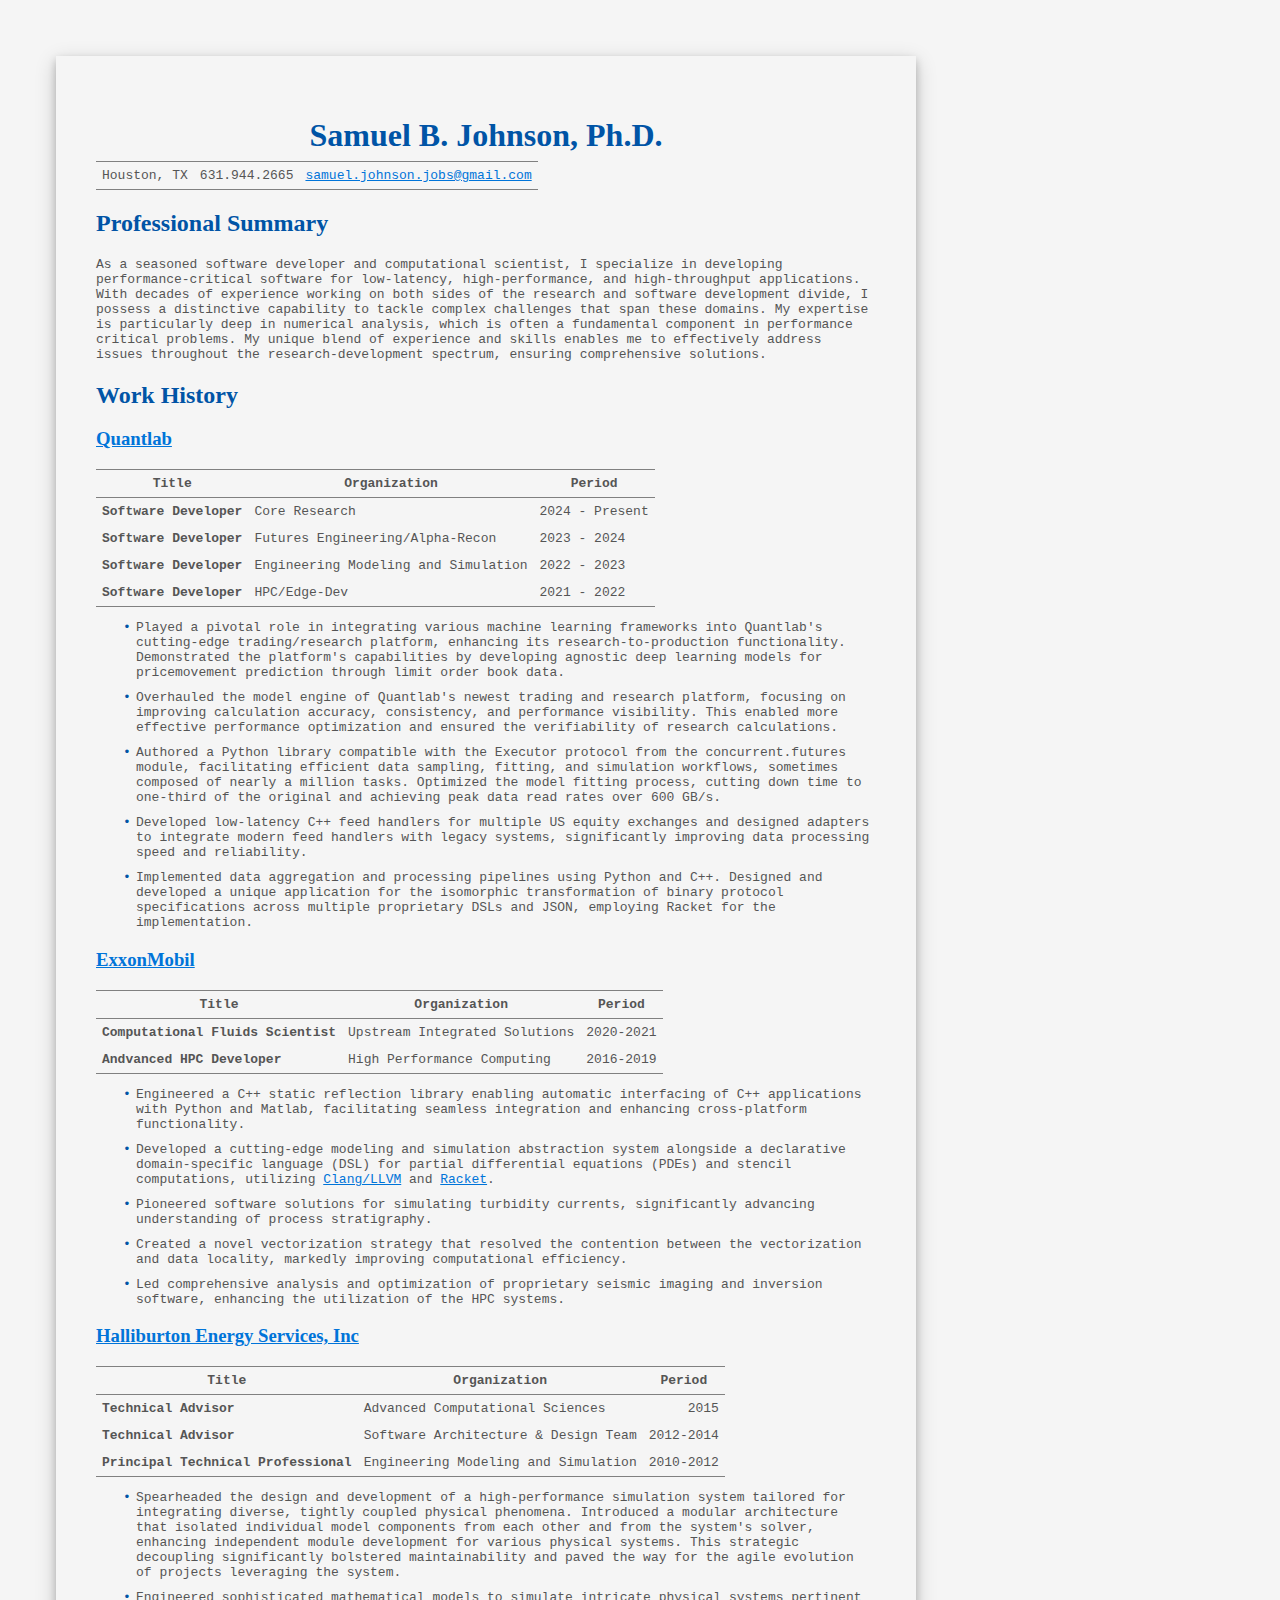
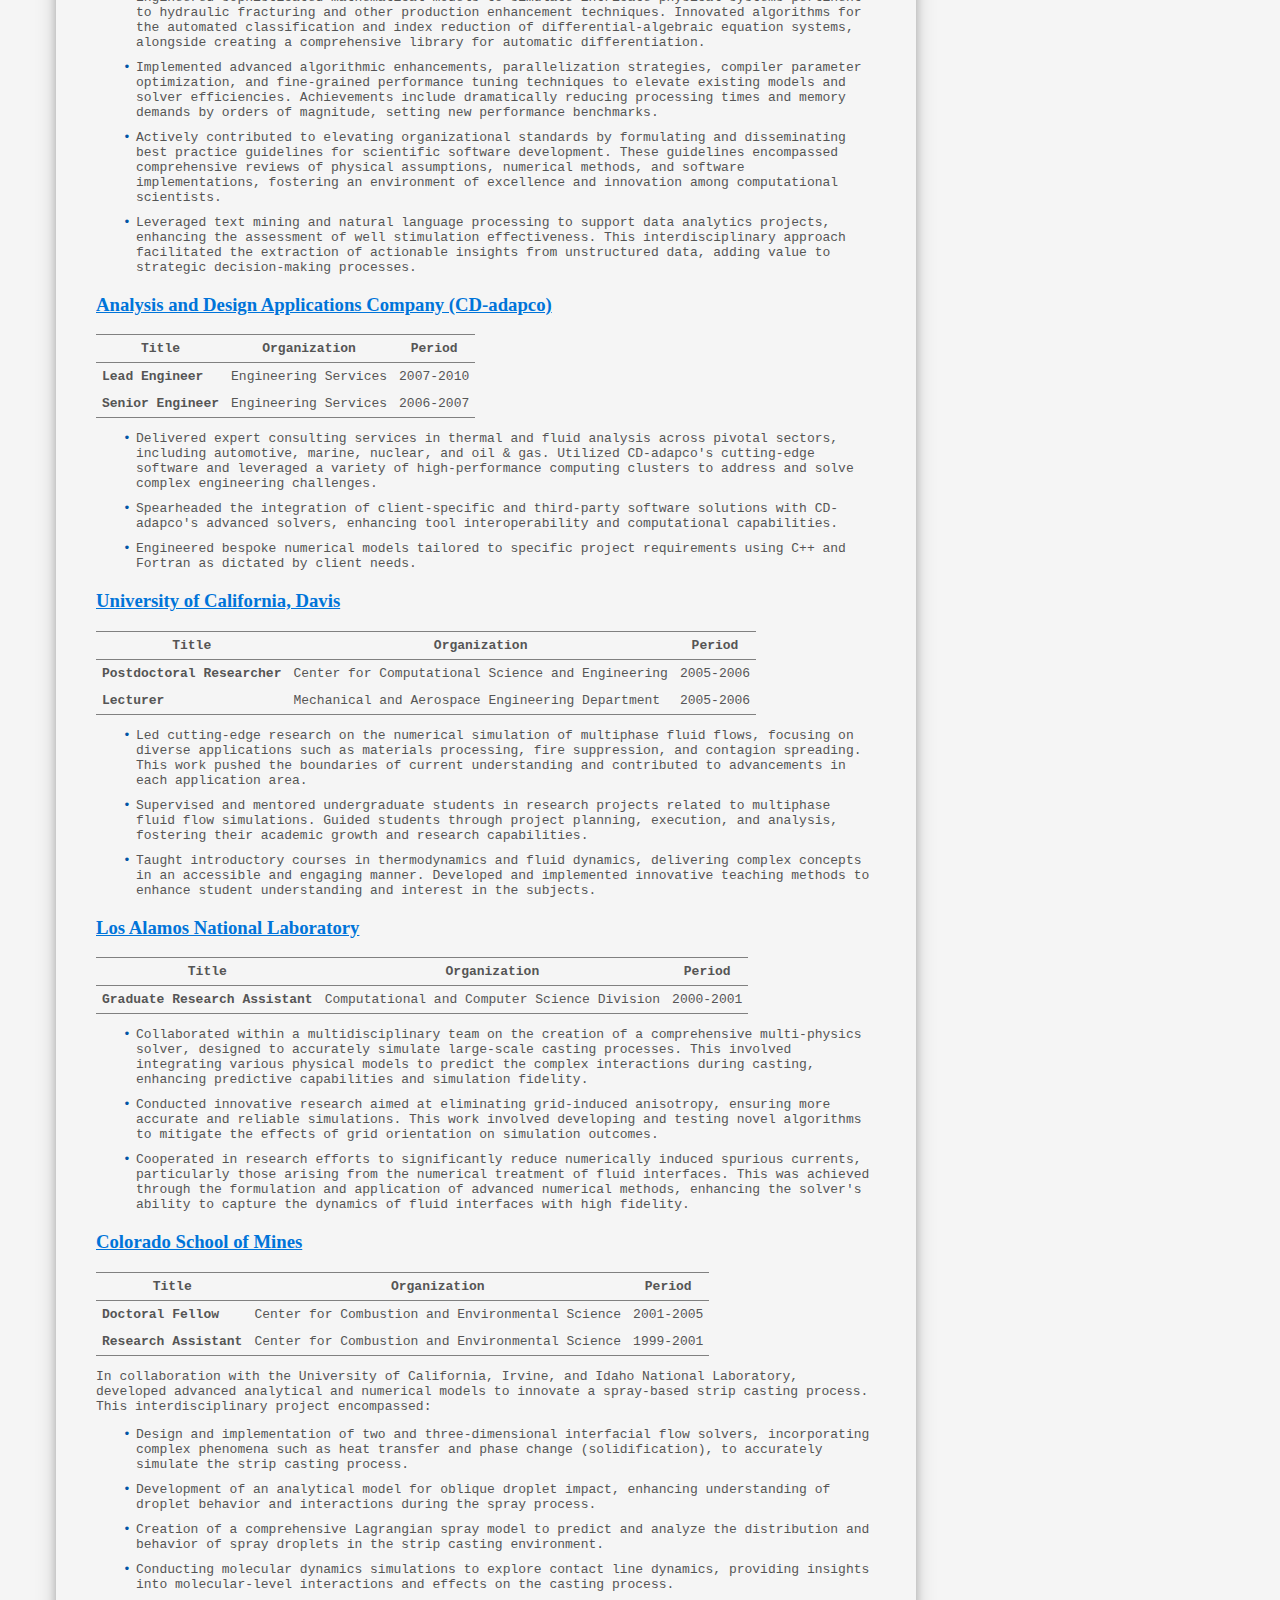
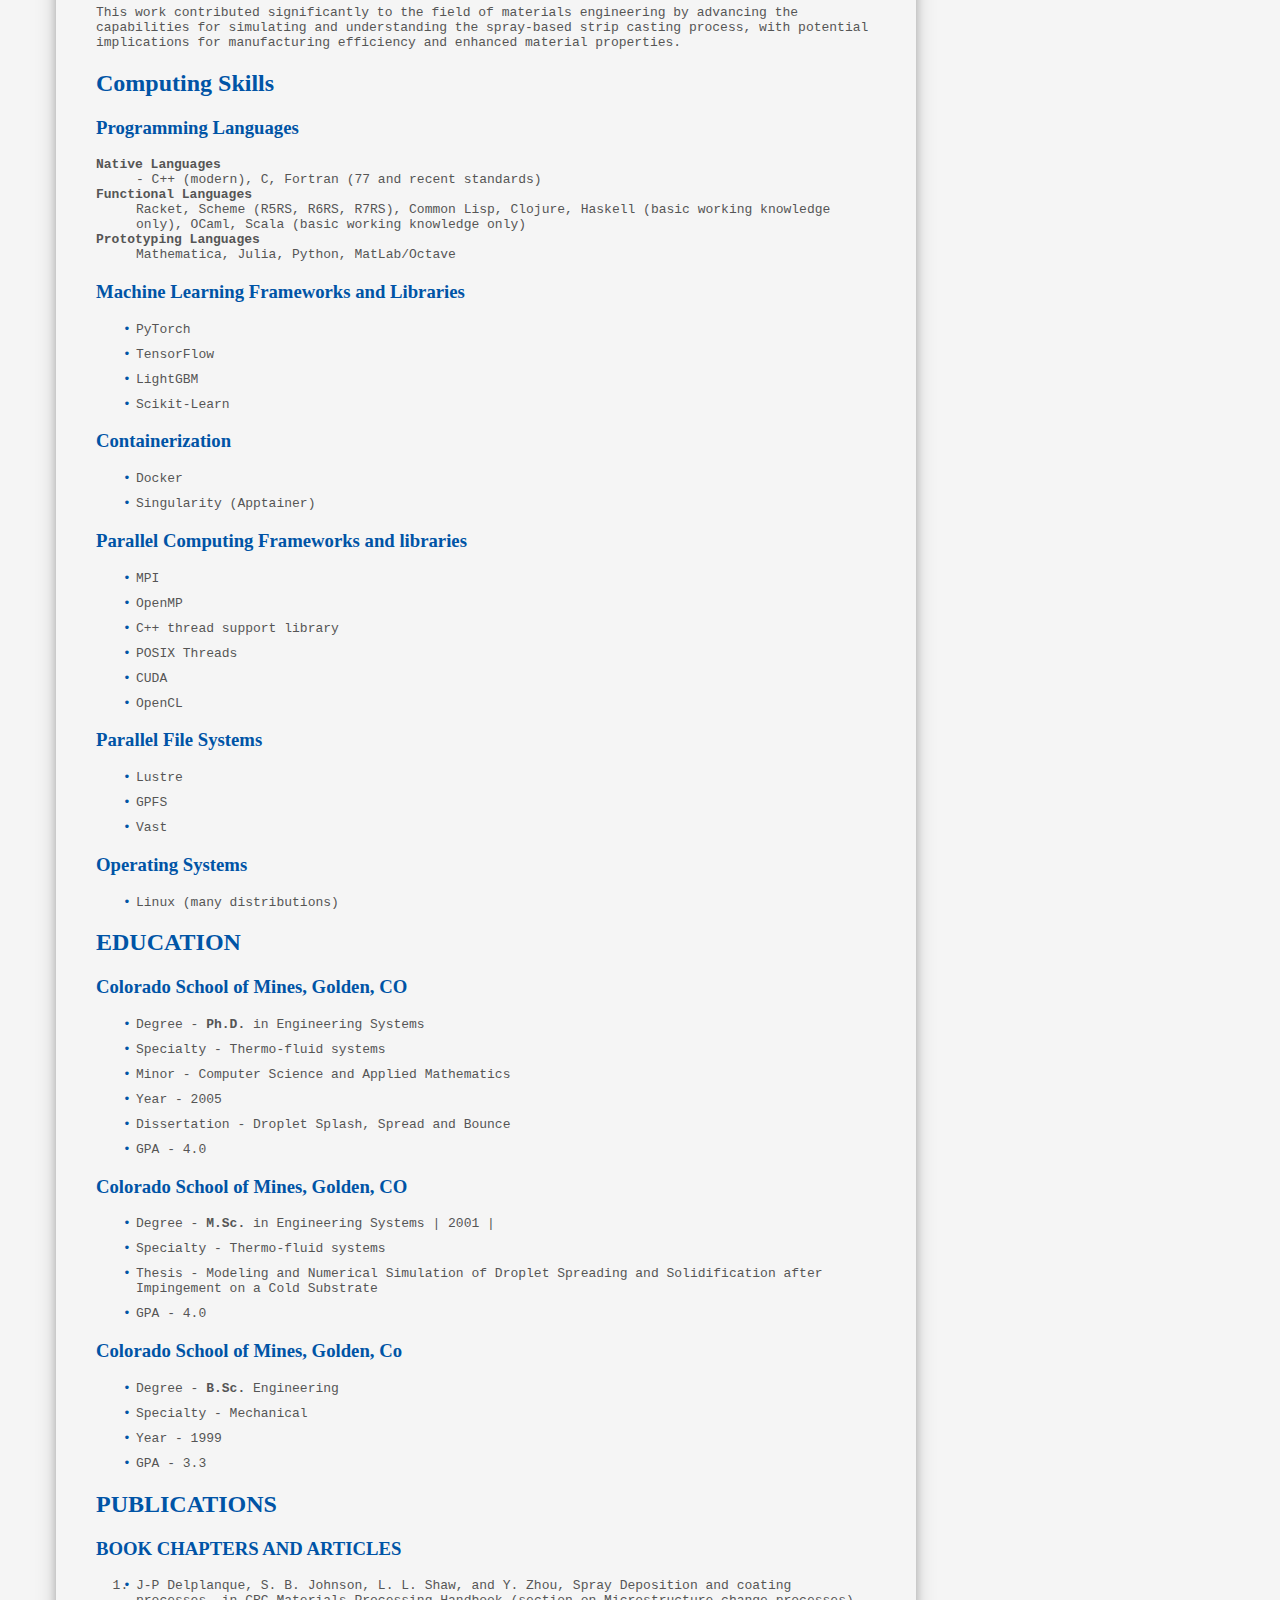
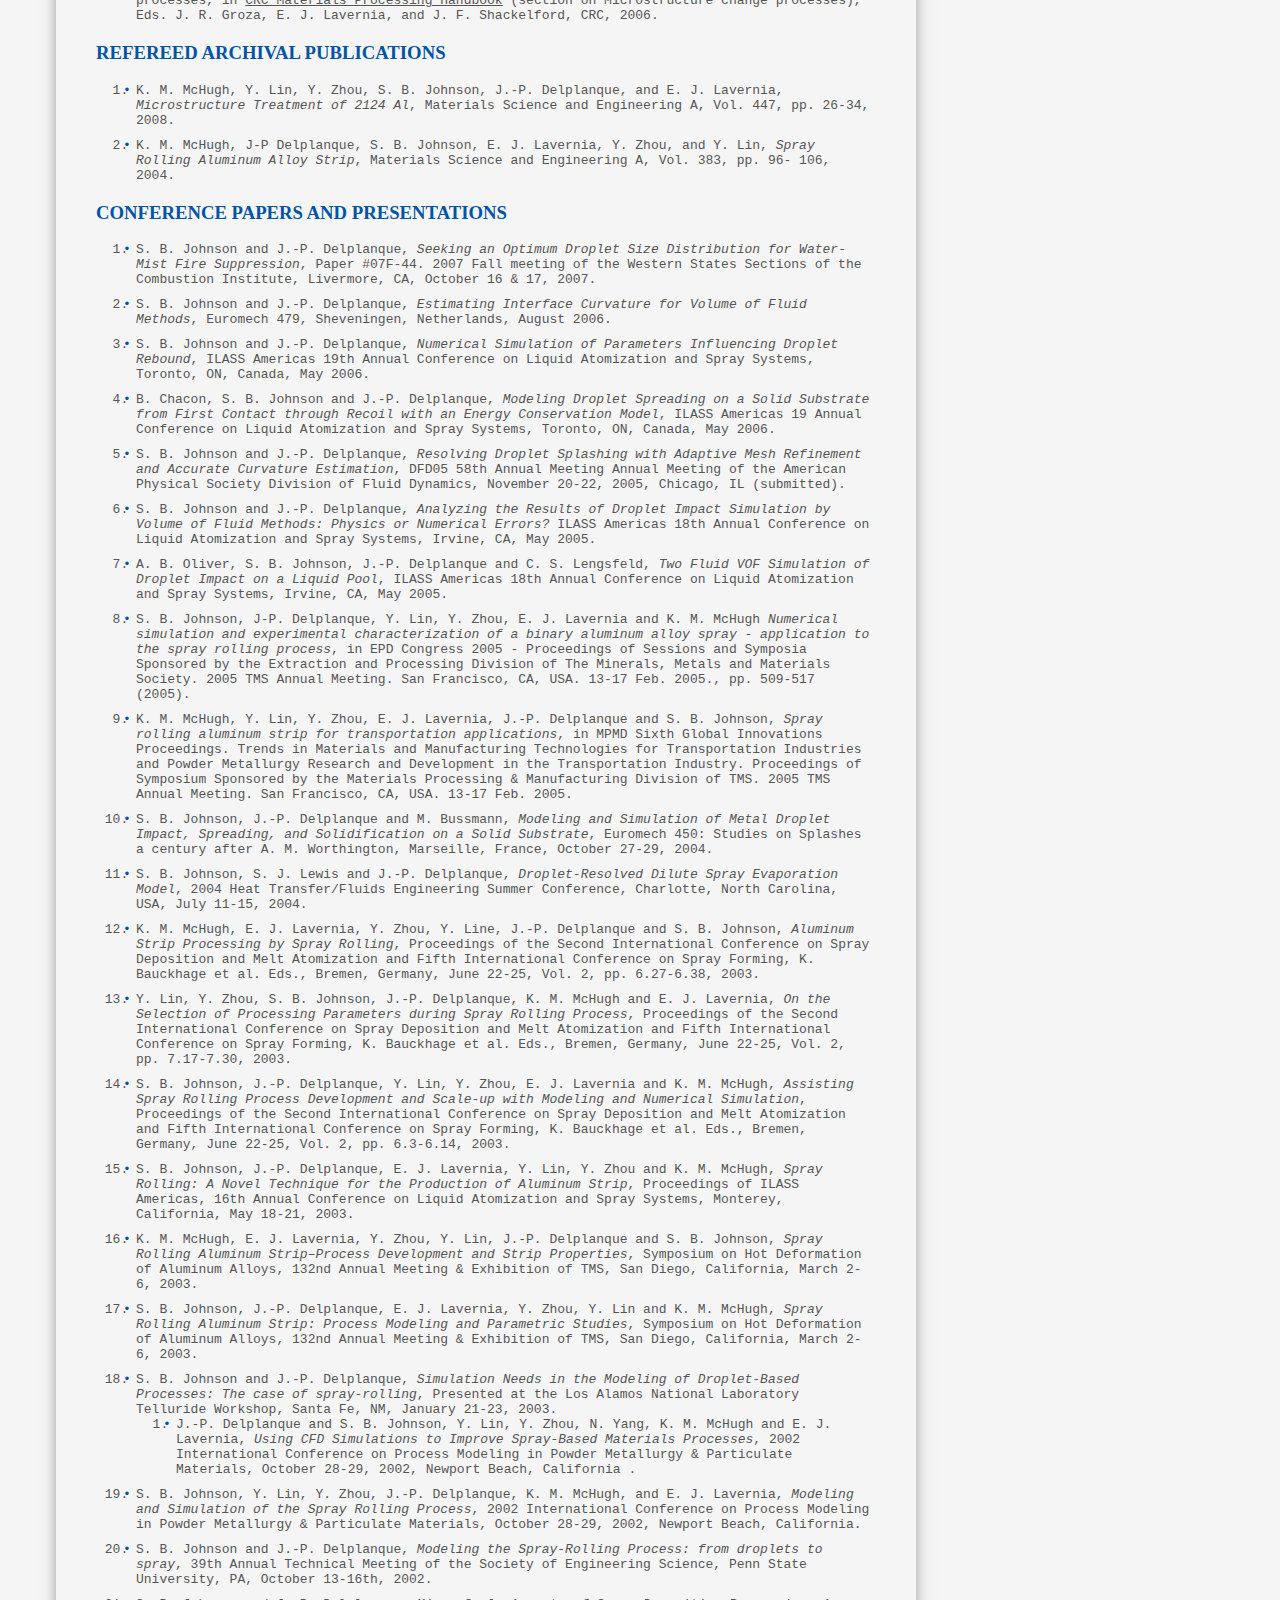
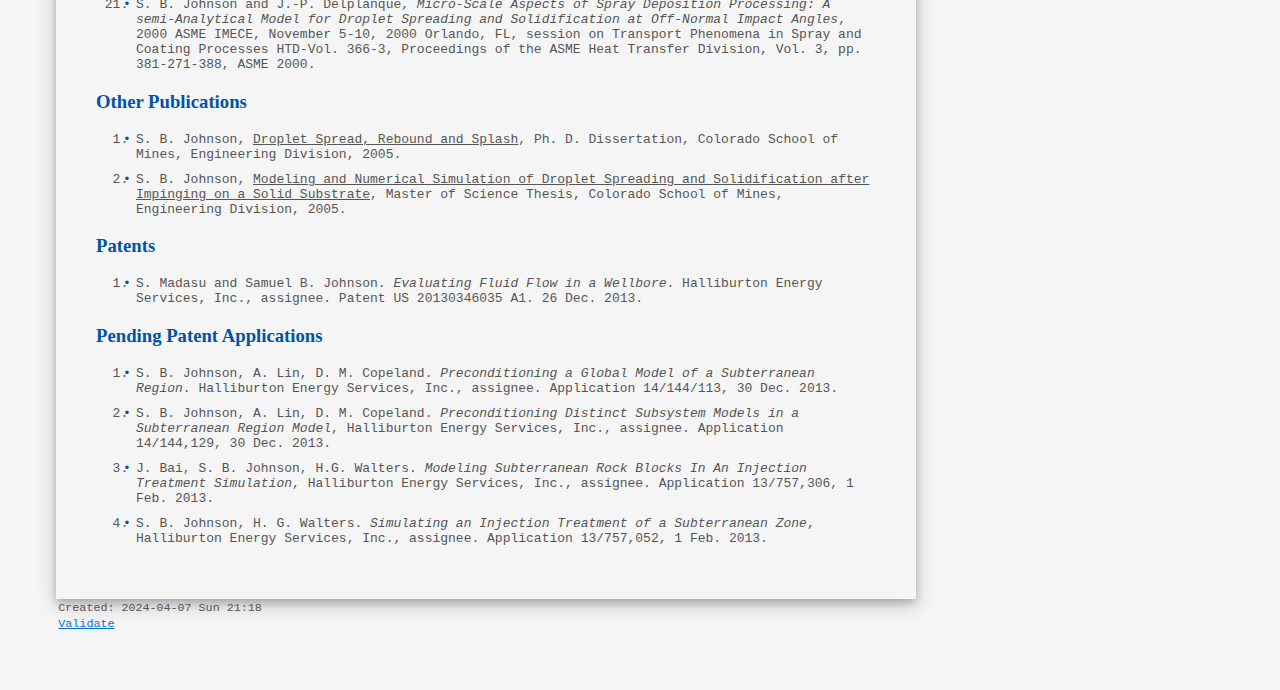
<file: index.html>
<?xml version="1.0" encoding="utf-8"?>
<!DOCTYPE html PUBLIC "-//W3C//DTD XHTML 1.0 Strict//EN"
"http://www.w3.org/TR/xhtml1/DTD/xhtml1-strict.dtd">
<html xmlns="http://www.w3.org/1999/xhtml" lang="en" xml:lang="en">
<head>
<!-- 2024-04-07 Sun 21:18 -->
<meta http-equiv="Content-Type" content="text/html;charset=utf-8" />
<meta name="viewport" content="width=device-width, initial-scale=1" />
<title>Samuel B. Johnson, Ph.D.</title>
<meta name="generator" content="Org Mode" />
<style>
  #content { max-width: 60em; margin: auto; }
  .title  { text-align: center;
             margin-bottom: .2em; }
  .subtitle { text-align: center;
              font-size: medium;
              font-weight: bold;
              margin-top:0; }
  .todo   { font-family: monospace; color: red; }
  .done   { font-family: monospace; color: green; }
  .priority { font-family: monospace; color: orange; }
  .tag    { background-color: #eee; font-family: monospace;
            padding: 2px; font-size: 80%; font-weight: normal; }
  .timestamp { color: #bebebe; }
  .timestamp-kwd { color: #5f9ea0; }
  .org-right  { margin-left: auto; margin-right: 0px;  text-align: right; }
  .org-left   { margin-left: 0px;  margin-right: auto; text-align: left; }
  .org-center { margin-left: auto; margin-right: auto; text-align: center; }
  .underline { text-decoration: underline; }
  #postamble p, #preamble p { font-size: 90%; margin: .2em; }
  p.verse { margin-left: 3%; }
  pre {
    border: 1px solid #e6e6e6;
    border-radius: 3px;
    background-color: #f2f2f2;
    padding: 8pt;
    font-family: monospace;
    overflow: auto;
    margin: 1.2em;
  }
  pre.src {
    position: relative;
    overflow: auto;
  }
  pre.src:before {
    display: none;
    position: absolute;
    top: -8px;
    right: 12px;
    padding: 3px;
    color: #555;
    background-color: #f2f2f299;
  }
  pre.src:hover:before { display: inline; margin-top: 14px;}
  /* Languages per Org manual */
  pre.src-asymptote:before { content: 'Asymptote'; }
  pre.src-awk:before { content: 'Awk'; }
  pre.src-authinfo::before { content: 'Authinfo'; }
  pre.src-C:before { content: 'C'; }
  /* pre.src-C++ doesn't work in CSS */
  pre.src-clojure:before { content: 'Clojure'; }
  pre.src-css:before { content: 'CSS'; }
  pre.src-D:before { content: 'D'; }
  pre.src-ditaa:before { content: 'ditaa'; }
  pre.src-dot:before { content: 'Graphviz'; }
  pre.src-calc:before { content: 'Emacs Calc'; }
  pre.src-emacs-lisp:before { content: 'Emacs Lisp'; }
  pre.src-fortran:before { content: 'Fortran'; }
  pre.src-gnuplot:before { content: 'gnuplot'; }
  pre.src-haskell:before { content: 'Haskell'; }
  pre.src-hledger:before { content: 'hledger'; }
  pre.src-java:before { content: 'Java'; }
  pre.src-js:before { content: 'Javascript'; }
  pre.src-latex:before { content: 'LaTeX'; }
  pre.src-ledger:before { content: 'Ledger'; }
  pre.src-lisp:before { content: 'Lisp'; }
  pre.src-lilypond:before { content: 'Lilypond'; }
  pre.src-lua:before { content: 'Lua'; }
  pre.src-matlab:before { content: 'MATLAB'; }
  pre.src-mscgen:before { content: 'Mscgen'; }
  pre.src-ocaml:before { content: 'Objective Caml'; }
  pre.src-octave:before { content: 'Octave'; }
  pre.src-org:before { content: 'Org mode'; }
  pre.src-oz:before { content: 'OZ'; }
  pre.src-plantuml:before { content: 'Plantuml'; }
  pre.src-processing:before { content: 'Processing.js'; }
  pre.src-python:before { content: 'Python'; }
  pre.src-R:before { content: 'R'; }
  pre.src-ruby:before { content: 'Ruby'; }
  pre.src-sass:before { content: 'Sass'; }
  pre.src-scheme:before { content: 'Scheme'; }
  pre.src-screen:before { content: 'Gnu Screen'; }
  pre.src-sed:before { content: 'Sed'; }
  pre.src-sh:before { content: 'shell'; }
  pre.src-sql:before { content: 'SQL'; }
  pre.src-sqlite:before { content: 'SQLite'; }
  /* additional languages in org.el's org-babel-load-languages alist */
  pre.src-forth:before { content: 'Forth'; }
  pre.src-io:before { content: 'IO'; }
  pre.src-J:before { content: 'J'; }
  pre.src-makefile:before { content: 'Makefile'; }
  pre.src-maxima:before { content: 'Maxima'; }
  pre.src-perl:before { content: 'Perl'; }
  pre.src-picolisp:before { content: 'Pico Lisp'; }
  pre.src-scala:before { content: 'Scala'; }
  pre.src-shell:before { content: 'Shell Script'; }
  pre.src-ebnf2ps:before { content: 'ebfn2ps'; }
  /* additional language identifiers per "defun org-babel-execute"
       in ob-*.el */
  pre.src-cpp:before  { content: 'C++'; }
  pre.src-abc:before  { content: 'ABC'; }
  pre.src-coq:before  { content: 'Coq'; }
  pre.src-groovy:before  { content: 'Groovy'; }
  /* additional language identifiers from org-babel-shell-names in
     ob-shell.el: ob-shell is the only babel language using a lambda to put
     the execution function name together. */
  pre.src-bash:before  { content: 'bash'; }
  pre.src-csh:before  { content: 'csh'; }
  pre.src-ash:before  { content: 'ash'; }
  pre.src-dash:before  { content: 'dash'; }
  pre.src-ksh:before  { content: 'ksh'; }
  pre.src-mksh:before  { content: 'mksh'; }
  pre.src-posh:before  { content: 'posh'; }
  /* Additional Emacs modes also supported by the LaTeX listings package */
  pre.src-ada:before { content: 'Ada'; }
  pre.src-asm:before { content: 'Assembler'; }
  pre.src-caml:before { content: 'Caml'; }
  pre.src-delphi:before { content: 'Delphi'; }
  pre.src-html:before { content: 'HTML'; }
  pre.src-idl:before { content: 'IDL'; }
  pre.src-mercury:before { content: 'Mercury'; }
  pre.src-metapost:before { content: 'MetaPost'; }
  pre.src-modula-2:before { content: 'Modula-2'; }
  pre.src-pascal:before { content: 'Pascal'; }
  pre.src-ps:before { content: 'PostScript'; }
  pre.src-prolog:before { content: 'Prolog'; }
  pre.src-simula:before { content: 'Simula'; }
  pre.src-tcl:before { content: 'tcl'; }
  pre.src-tex:before { content: 'TeX'; }
  pre.src-plain-tex:before { content: 'Plain TeX'; }
  pre.src-verilog:before { content: 'Verilog'; }
  pre.src-vhdl:before { content: 'VHDL'; }
  pre.src-xml:before { content: 'XML'; }
  pre.src-nxml:before { content: 'XML'; }
  /* add a generic configuration mode; LaTeX export needs an additional
     (add-to-list 'org-latex-listings-langs '(conf " ")) in .emacs */
  pre.src-conf:before { content: 'Configuration File'; }

  table { border-collapse:collapse; }
  caption.t-above { caption-side: top; }
  caption.t-bottom { caption-side: bottom; }
  td, th { vertical-align:top;  }
  th.org-right  { text-align: center;  }
  th.org-left   { text-align: center;   }
  th.org-center { text-align: center; }
  td.org-right  { text-align: right;  }
  td.org-left   { text-align: left;   }
  td.org-center { text-align: center; }
  dt { font-weight: bold; }
  .footpara { display: inline; }
  .footdef  { margin-bottom: 1em; }
  .figure { padding: 1em; }
  .figure p { text-align: center; }
  .equation-container {
    display: table;
    text-align: center;
    width: 100%;
  }
  .equation {
    vertical-align: middle;
  }
  .equation-label {
    display: table-cell;
    text-align: right;
    vertical-align: middle;
  }
  .inlinetask {
    padding: 10px;
    border: 2px solid gray;
    margin: 10px;
    background: #ffffcc;
  }
  #org-div-home-and-up
   { text-align: right; font-size: 70%; white-space: nowrap; }
  textarea { overflow-x: auto; }
  .linenr { font-size: smaller }
  .code-highlighted { background-color: #ffff00; }
  .org-info-js_info-navigation { border-style: none; }
  #org-info-js_console-label
    { font-size: 10px; font-weight: bold; white-space: nowrap; }
  .org-info-js_search-highlight
    { background-color: #ffff00; color: #000000; font-weight: bold; }
  .org-svg { }
</style>
<link rel="stylesheet" type="text/css" href="resume.css" />
</head>
<body>
<div id="content" class="content">
<h1 class="title">Samuel B. Johnson, Ph.D.</h1>
<table border="2" cellspacing="0" cellpadding="6" rules="groups" frame="hsides">


<colgroup>
<col  class="org-left" />

<col  class="org-right" />

<col  class="org-left" />
</colgroup>
<tbody>
<tr>
<td class="org-left">Houston, TX</td>
<td class="org-right">631.944.2665</td>
<td class="org-left"><a href="mailto:samuel.johnson.jobs@gmail.com">samuel.johnson.jobs@gmail.com</a></td>
</tr>
</tbody>
</table>

<div id="outline-container-org25ac094" class="outline-2">
<h2 id="org25ac094">Professional Summary</h2>
<div class="outline-text-2" id="text-org25ac094">
<p>
As a seasoned software developer and computational scientist, I
specialize in developing performance-critical software for
low-latency, high-performance, and high-throughput applications. With
decades of experience working on both sides of the research and software
development divide, I possess a distinctive capability to tackle complex
challenges that span these domains. My expertise is particularly
deep in numerical analysis, which is often a fundamental component
in performance critical problems. My unique blend of experience and
skills enables me to effectively address issues throughout the
research-development spectrum, ensuring comprehensive solutions.
</p>
</div>
</div>

<div id="outline-container-org61d4ffb" class="outline-2">
<h2 id="org61d4ffb">Work History</h2>
<div class="outline-text-2" id="text-org61d4ffb">
</div>
<div id="outline-container-orgb5676e6" class="outline-3">
<h3 id="orgb5676e6"><a href="https://www.quantlab.com">Quantlab</a></h3>
<div class="outline-text-3" id="text-orgb5676e6">
<table border="2" cellspacing="0" cellpadding="6" rules="groups" frame="hsides">


<colgroup>
<col  class="org-left" />

<col  class="org-left" />

<col  class="org-left" />
</colgroup>
<thead>
<tr>
<th scope="col" class="org-left">Title</th>
<th scope="col" class="org-left">Organization</th>
<th scope="col" class="org-left">Period</th>
</tr>
</thead>
<tbody>
<tr>
<td class="org-left"><b>Software Developer</b></td>
<td class="org-left">Core Research</td>
<td class="org-left">2024 - Present</td>
</tr>

<tr>
<td class="org-left"><b>Software Developer</b></td>
<td class="org-left">Futures Engineering/Alpha-Recon</td>
<td class="org-left">2023 - 2024</td>
</tr>

<tr>
<td class="org-left"><b>Software Developer</b></td>
<td class="org-left">Engineering Modeling and Simulation</td>
<td class="org-left">2022 - 2023</td>
</tr>

<tr>
<td class="org-left"><b>Software Developer</b></td>
<td class="org-left">HPC/Edge-Dev</td>
<td class="org-left">2021 - 2022</td>
</tr>
</tbody>
</table>

<ul class="org-ul">
<li>Played a pivotal role in integrating various machine learning
frameworks into Quantlab's cutting-edge trading/research platform,
enhancing its research-to-production functionality. Demonstrated the
platform's capabilities by developing agnostic deep learning models for
pricemovement prediction through limit order book data.</li>

<li>Overhauled the model engine of Quantlab's newest trading and
research platform, focusing on improving calculation accuracy,
consistency, and performance visibility. This enabled more
effective performance optimization and ensured the verifiability of
research calculations.</li>

<li>Authored a Python library compatible with the <code>Executor</code> protocol
from the <code>concurrent.futures</code> module, facilitating efficient data
sampling, fitting, and simulation workflows, sometimes composed of
nearly a million tasks. Optimized the model fitting process,
cutting down time to one-third of the original and achieving peak
data read rates over 600 GB/s.</li>

<li>Developed low-latency C++ feed handlers for multiple US equity
exchanges and designed adapters to integrate modern feed handlers
with legacy systems, significantly improving data processing speed
and reliability.</li>

<li>Implemented data aggregation and processing pipelines using Python
and C++. Designed and developed a unique application for the
isomorphic transformation of binary protocol specifications across
multiple proprietary DSLs and JSON, employing Racket for the
implementation.</li>
</ul>
</div>
</div>

<div id="outline-container-orgfe64507" class="outline-3">
<h3 id="orgfe64507"><a href="https://www.exxonmobil.com">ExxonMobil</a></h3>
<div class="outline-text-3" id="text-orgfe64507">
<table border="2" cellspacing="0" cellpadding="6" rules="groups" frame="hsides">


<colgroup>
<col  class="org-left" />

<col  class="org-left" />

<col  class="org-right" />
</colgroup>
<thead>
<tr>
<th scope="col" class="org-left">Title</th>
<th scope="col" class="org-left">Organization</th>
<th scope="col" class="org-right">Period</th>
</tr>
</thead>
<tbody>
<tr>
<td class="org-left"><b>Computational Fluids Scientist</b></td>
<td class="org-left">Upstream Integrated Solutions</td>
<td class="org-right">2020-2021</td>
</tr>

<tr>
<td class="org-left"><b>Andvanced HPC Developer</b></td>
<td class="org-left">High Performance Computing</td>
<td class="org-right">2016-2019</td>
</tr>
</tbody>
</table>

<ul class="org-ul">
<li>Engineered a C++ static reflection library enabling automatic interfacing
of C++ applications with Python and Matlab, facilitating seamless
integration and enhancing cross-platform functionality.</li>

<li>Developed a cutting-edge modeling and simulation abstraction system
alongside a declarative domain-specific language (DSL) for partial
differential equations (PDEs) and stencil computations, utilizing
<a href="https://clang.llvm.org/">Clang/LLVM</a> and <a href="https://racket-lang.org/">Racket</a>.</li>

<li>Pioneered software solutions for simulating turbidity currents,
significantly advancing understanding of process stratigraphy.</li>

<li>Created a novel vectorization strategy that resolved the contention
between the vectorization and data locality, markedly improving
computational efficiency.</li>

<li>Led comprehensive analysis and optimization of proprietary seismic
imaging and inversion software, enhancing the utilization of the
HPC systems.</li>
</ul>
</div>
</div>

<div id="outline-container-org704f92c" class="outline-3">
<h3 id="org704f92c"><a href="http://www.halliburton.com">Halliburton Energy Services, Inc</a></h3>
<div class="outline-text-3" id="text-org704f92c">
<table border="2" cellspacing="0" cellpadding="6" rules="groups" frame="hsides">


<colgroup>
<col  class="org-left" />

<col  class="org-left" />

<col  class="org-right" />
</colgroup>
<thead>
<tr>
<th scope="col" class="org-left">Title</th>
<th scope="col" class="org-left">Organization</th>
<th scope="col" class="org-right">Period</th>
</tr>
</thead>
<tbody>
<tr>
<td class="org-left"><b>Technical Advisor</b></td>
<td class="org-left">Advanced Computational Sciences</td>
<td class="org-right">2015</td>
</tr>

<tr>
<td class="org-left"><b>Technical Advisor</b></td>
<td class="org-left">Software Architecture &amp; Design Team</td>
<td class="org-right">2012-2014</td>
</tr>

<tr>
<td class="org-left"><b>Principal Technical Professional</b></td>
<td class="org-left">Engineering Modeling and Simulation</td>
<td class="org-right">2010-2012</td>
</tr>
</tbody>
</table>

<ul class="org-ul">
<li>Spearheaded the design and development of a high-performance
simulation system tailored for integrating diverse, tightly coupled
physical phenomena. Introduced a modular architecture that isolated
individual model components from each other and from the system's
solver, enhancing independent module development for various
physical systems. This strategic decoupling significantly bolstered
maintainability and paved the way for the agile evolution of
projects leveraging the system.</li>

<li>Engineered sophisticated mathematical models to simulate intricate
physical systems pertinent to hydraulic fracturing and other
production enhancement techniques. Innovated algorithms for the
automated classification and index reduction of
differential-algebraic equation systems, alongside creating a
comprehensive library for automatic differentiation.</li>

<li>Implemented advanced algorithmic enhancements, parallelization
strategies, compiler parameter optimization, and fine-grained
performance tuning techniques to elevate existing models and solver
efficiencies. Achievements include dramatically reducing processing
times and memory demands by orders of magnitude, setting new
performance benchmarks.</li>

<li>Actively contributed to elevating organizational standards by
formulating and disseminating best practice guidelines for
scientific software development. These guidelines encompassed
comprehensive reviews of physical assumptions, numerical methods,
and software implementations, fostering an environment of
excellence and innovation among computational scientists.</li>

<li>Leveraged text mining and natural language processing to support
data analytics projects, enhancing the assessment of well
stimulation effectiveness. This interdisciplinary approach
facilitated the extraction of actionable insights from unstructured
data, adding value to strategic decision-making processes.</li>
</ul>
</div>
</div>

<div id="outline-container-org711a12e" class="outline-3">
<h3 id="org711a12e"><a href="http://www.cd-adapco.com/">Analysis and Design Applications Company (CD-adapco)</a></h3>
<div class="outline-text-3" id="text-org711a12e">
<table border="2" cellspacing="0" cellpadding="6" rules="groups" frame="hsides">


<colgroup>
<col  class="org-left" />

<col  class="org-left" />

<col  class="org-right" />
</colgroup>
<thead>
<tr>
<th scope="col" class="org-left">Title</th>
<th scope="col" class="org-left">Organization</th>
<th scope="col" class="org-right">Period</th>
</tr>
</thead>
<tbody>
<tr>
<td class="org-left"><b>Lead Engineer</b></td>
<td class="org-left">Engineering Services</td>
<td class="org-right">2007-2010</td>
</tr>

<tr>
<td class="org-left"><b>Senior Engineer</b></td>
<td class="org-left">Engineering Services</td>
<td class="org-right">2006-2007</td>
</tr>
</tbody>
</table>

<ul class="org-ul">
<li>Delivered expert consulting services in thermal and fluid analysis
across pivotal sectors, including automotive, marine, nuclear, and
oil &amp; gas. Utilized CD-adapco's cutting-edge software and leveraged
a variety of high-performance computing clusters to address and
solve complex engineering challenges.</li>

<li>Spearheaded the integration of client-specific and third-party
software solutions with CD-adapco's advanced solvers, enhancing
tool interoperability and computational capabilities.</li>

<li>Engineered bespoke numerical models tailored to specific project
requirements using C++ and Fortran as dictated by client needs.</li>
</ul>
</div>
</div>

<div id="outline-container-org08f0350" class="outline-3">
<h3 id="org08f0350"><a href="http://ucdavis.edu/">University of California, Davis</a></h3>
<div class="outline-text-3" id="text-org08f0350">
<table border="2" cellspacing="0" cellpadding="6" rules="groups" frame="hsides">


<colgroup>
<col  class="org-left" />

<col  class="org-left" />

<col  class="org-right" />
</colgroup>
<thead>
<tr>
<th scope="col" class="org-left">Title</th>
<th scope="col" class="org-left">Organization</th>
<th scope="col" class="org-right">Period</th>
</tr>
</thead>
<tbody>
<tr>
<td class="org-left"><b>Postdoctoral Researcher</b></td>
<td class="org-left">Center for Computational Science and Engineering</td>
<td class="org-right">2005-2006</td>
</tr>

<tr>
<td class="org-left"><b>Lecturer</b></td>
<td class="org-left">Mechanical and Aerospace Engineering Department</td>
<td class="org-right">2005-2006</td>
</tr>
</tbody>
</table>

<ul class="org-ul">
<li>Led cutting-edge research on the numerical simulation of multiphase
fluid flows, focusing on diverse applications such as materials
processing, fire suppression, and contagion spreading. This work
pushed the boundaries of current understanding and contributed to
advancements in each application area.</li>

<li>Supervised and mentored undergraduate students in research projects
related to multiphase fluid flow simulations. Guided students
through project planning, execution, and analysis, fostering their
academic growth and research capabilities.</li>

<li>Taught introductory courses in thermodynamics and fluid dynamics,
delivering complex concepts in an accessible and engaging
manner. Developed and implemented innovative teaching methods to
enhance student understanding and interest in the subjects.</li>
</ul>
</div>
</div>

<div id="outline-container-org845cd21" class="outline-3">
<h3 id="org845cd21"><a href="http://www.lanl.gov">Los Alamos National Laboratory</a></h3>
<div class="outline-text-3" id="text-org845cd21">
<table border="2" cellspacing="0" cellpadding="6" rules="groups" frame="hsides">


<colgroup>
<col  class="org-left" />

<col  class="org-left" />

<col  class="org-right" />
</colgroup>
<thead>
<tr>
<th scope="col" class="org-left">Title</th>
<th scope="col" class="org-left">Organization</th>
<th scope="col" class="org-right">Period</th>
</tr>
</thead>
<tbody>
<tr>
<td class="org-left"><b>Graduate Research Assistant</b></td>
<td class="org-left">Computational and Computer Science Division</td>
<td class="org-right">2000-2001</td>
</tr>
</tbody>
</table>

<ul class="org-ul">
<li>Collaborated within a multidisciplinary team on the creation of a
comprehensive multi-physics solver, designed to accurately simulate
large-scale casting processes. This involved integrating various
physical models to predict the complex interactions during casting,
enhancing predictive capabilities and simulation fidelity.</li>

<li>Conducted innovative research aimed at eliminating grid-induced
anisotropy, ensuring more accurate and reliable simulations. This
work involved developing and testing novel algorithms to mitigate
the effects of grid orientation on simulation outcomes.</li>

<li>Cooperated in research efforts to significantly reduce numerically
induced spurious currents, particularly those arising from the
numerical treatment of fluid interfaces. This was achieved through
the formulation and application of advanced numerical methods,
enhancing the solver's ability to capture the dynamics of fluid
interfaces with high fidelity.</li>
</ul>
</div>
</div>

<div id="outline-container-org8535108" class="outline-3">
<h3 id="org8535108"><a href="https://www.mines.edu/">Colorado School of Mines</a></h3>
<div class="outline-text-3" id="text-org8535108">
<table border="2" cellspacing="0" cellpadding="6" rules="groups" frame="hsides">


<colgroup>
<col  class="org-left" />

<col  class="org-left" />

<col  class="org-right" />
</colgroup>
<thead>
<tr>
<th scope="col" class="org-left">Title</th>
<th scope="col" class="org-left">Organization</th>
<th scope="col" class="org-right">Period</th>
</tr>
</thead>
<tbody>
<tr>
<td class="org-left"><b>Doctoral Fellow</b></td>
<td class="org-left">Center for Combustion and Environmental Science</td>
<td class="org-right">2001-2005</td>
</tr>

<tr>
<td class="org-left"><b>Research Assistant</b></td>
<td class="org-left">Center for Combustion and Environmental Science</td>
<td class="org-right">1999-2001</td>
</tr>
</tbody>
</table>

<p>
In collaboration with the University of California, Irvine, and Idaho
National Laboratory, developed advanced analytical and numerical
models to innovate a spray-based strip casting process. This
interdisciplinary project encompassed:
</p>

<ul class="org-ul">
<li>Design and implementation of two and three-dimensional interfacial
flow solvers, incorporating complex phenomena such as heat transfer
and phase change (solidification), to accurately simulate the strip
casting process.</li>

<li>Development of an analytical model for oblique droplet impact,
enhancing understanding of droplet behavior and interactions during
the spray process.</li>

<li>Creation of a comprehensive Lagrangian spray model to predict and
analyze the distribution and behavior of spray droplets in the
strip casting environment.</li>

<li>Conducting molecular dynamics simulations to explore contact line
dynamics, providing insights into molecular-level interactions and
effects on the casting process.</li>
</ul>

<p>
This work contributed significantly to the field of materials
engineering by advancing the capabilities for simulating and
understanding the spray-based strip casting process, with potential
implications for manufacturing efficiency and enhanced material
properties.
</p>
</div>
</div>
</div>

<div id="outline-container-orga5f2734" class="outline-2">
<h2 id="orga5f2734">Computing Skills</h2>
<div class="outline-text-2" id="text-orga5f2734">
</div>
<div id="outline-container-org17ae99e" class="outline-3">
<h3 id="org17ae99e">Programming Languages</h3>
<div class="outline-text-3" id="text-org17ae99e">
<dl class="org-dl">
<dt>Native Languages</dt><dd>- C++ (modern), C, Fortran (77 and recent standards)</dd>

<dt>Functional Languages</dt><dd>Racket, Scheme (R5RS, R6RS, R7RS), Common Lisp,
Clojure,  Haskell (basic working knowledge only), OCaml, Scala (basic working knowledge only)</dd>

<dt>Prototyping Languages</dt><dd>Mathematica, Julia, Python, MatLab/Octave</dd>
</dl>
</div>
</div>

<div id="outline-container-org1e59352" class="outline-3">
<h3 id="org1e59352">Machine Learning Frameworks and Libraries</h3>
<div class="outline-text-3" id="text-org1e59352">
<ul class="org-ul">
<li>PyTorch</li>
<li>TensorFlow</li>
<li>LightGBM</li>
<li>Scikit-Learn</li>
</ul>
</div>
</div>

<div id="outline-container-org4202d73" class="outline-3">
<h3 id="org4202d73">Containerization</h3>
<div class="outline-text-3" id="text-org4202d73">
<ul class="org-ul">
<li>Docker</li>
<li>Singularity (Apptainer)</li>
</ul>
</div>
</div>

<div id="outline-container-orga989901" class="outline-3">
<h3 id="orga989901">Parallel Computing Frameworks and libraries</h3>
<div class="outline-text-3" id="text-orga989901">
<ul class="org-ul">
<li>MPI</li>
<li>OpenMP</li>
<li>C++ thread support library</li>
<li>POSIX Threads</li>
<li>CUDA</li>
<li>OpenCL</li>
</ul>
</div>
</div>

<div id="outline-container-orgb13c6f0" class="outline-3">
<h3 id="orgb13c6f0">Parallel File Systems</h3>
<div class="outline-text-3" id="text-orgb13c6f0">
<ul class="org-ul">
<li>Lustre</li>
<li>GPFS</li>
<li>Vast</li>
</ul>
</div>
</div>

<div id="outline-container-org543a2d5" class="outline-3">
<h3 id="org543a2d5">Operating Systems</h3>
<div class="outline-text-3" id="text-org543a2d5">
<ul class="org-ul">
<li>Linux (many distributions)</li>
</ul>
</div>
</div>
</div>

<div id="outline-container-org4dafa1c" class="outline-2">
<h2 id="org4dafa1c">EDUCATION</h2>
<div class="outline-text-2" id="text-org4dafa1c">
</div>
<div id="outline-container-orgb594f16" class="outline-3">
<h3 id="orgb594f16">Colorado School of Mines, Golden, CO</h3>
<div class="outline-text-3" id="text-orgb594f16">
<ul class="org-ul">
<li>Degree -  <b>Ph.D.</b> in Engineering Systems</li>
<li>Specialty - Thermo-fluid systems</li>
<li>Minor - Computer Science and Applied Mathematics</li>
<li>Year - 2005</li>
<li>Dissertation - Droplet Splash, Spread and Bounce</li>
<li>GPA - 4.0</li>
</ul>
</div>
</div>

<div id="outline-container-org8cf7c87" class="outline-3">
<h3 id="org8cf7c87">Colorado School of Mines, Golden, CO</h3>
<div class="outline-text-3" id="text-org8cf7c87">
<ul class="org-ul">
<li>Degree - <b>M.Sc.</b> in Engineering Systems | 2001 |</li>
<li>Specialty - Thermo-fluid systems</li>
<li>Thesis - Modeling and Numerical Simulation of Droplet Spreading and Solidification after  Impingement on a Cold Substrate</li>
<li>GPA - 4.0</li>
</ul>
</div>
</div>

<div id="outline-container-org4ea5042" class="outline-3">
<h3 id="org4ea5042">Colorado School of Mines, Golden, Co</h3>
<div class="outline-text-3" id="text-org4ea5042">
<ul class="org-ul">
<li>Degree - <b>B.Sc.</b>  Engineering</li>
<li>Specialty - Mechanical</li>
<li>Year - 1999</li>
<li>GPA - 3.3</li>
</ul>
</div>
</div>
</div>

<div id="outline-container-org8e214e1" class="outline-2">
<h2 id="org8e214e1">PUBLICATIONS</h2>
<div class="outline-text-2" id="text-org8e214e1">
</div>
<div id="outline-container-orgc7f7d0f" class="outline-3">
<h3 id="orgc7f7d0f">BOOK CHAPTERS AND ARTICLES</h3>
<div class="outline-text-3" id="text-orgc7f7d0f">
<ol class="org-ol">
<li>J-P Delplanque, S. B. Johnson, L. L. Shaw, and Y. Zhou, Spray Deposition and coating processes, in <span class="underline">CRC Materials Processing Handbook</span> (section on Microstructure change processes), Eds. J. R. Groza, E. J. Lavernia, and J. F. Shackelford, CRC, 2006.</li>
</ol>
</div>
</div>

<div id="outline-container-org59fdffd" class="outline-3">
<h3 id="org59fdffd">REFEREED ARCHIVAL PUBLICATIONS</h3>
<div class="outline-text-3" id="text-org59fdffd">
<ol class="org-ol">
<li>K. M. McHugh, Y. Lin, Y. Zhou, S. B. Johnson, J.-P. Delplanque, and E. J. Lavernia, <i>Microstructure Treatment of 2124 Al</i>, Materials Science and Engineering A, Vol. 447, pp. 26-34, 2008.</li>

<li>K. M. McHugh, J-P Delplanque, S. B. Johnson, E. J. Lavernia, Y. Zhou, and Y. Lin, <i>Spray Rolling Aluminum Alloy Strip</i>, Materials Science and Engineering A, Vol. 383, pp. 96- 106, 2004.</li>
</ol>
</div>
</div>

<div id="outline-container-org105466f" class="outline-3">
<h3 id="org105466f">CONFERENCE PAPERS AND PRESENTATIONS</h3>
<div class="outline-text-3" id="text-org105466f">
<ol class="org-ol">
<li>S. B. Johnson and J.-P. Delplanque, <i>Seeking an Optimum Droplet Size Distribution for Water-Mist Fire Suppression</i>, Paper #07F-44. 2007 Fall meeting of the Western States Sections of the Combustion Institute, Livermore, CA, October 16 &amp; 17, 2007.</li>

<li>S. B. Johnson and J.-P. Delplanque, <i>Estimating Interface Curvature for Volume of Fluid Methods</i>, Euromech 479, Sheveningen, Netherlands, August 2006.</li>

<li>S. B. Johnson and J.-P. Delplanque, <i>Numerical Simulation of Parameters Influencing Droplet Rebound</i>, ILASS Americas 19th Annual Conference on Liquid Atomization and Spray Systems, Toronto, ON, Canada, May 2006.</li>

<li>B. Chacon, S. B. Johnson and J.-P. Delplanque, <i>Modeling Droplet Spreading on a Solid Substrate from First Contact through Recoil with an Energy Conservation Model</i>, ILASS Americas 19 Annual Conference on Liquid Atomization and Spray Systems, Toronto, ON, Canada, May 2006.</li>

<li>S. B. Johnson and J.-P. Delplanque, <i>Resolving Droplet Splashing with Adaptive Mesh Refinement and Accurate Curvature Estimation</i>, DFD05 58th Annual Meeting Annual Meeting of the American Physical Society Division of Fluid Dynamics, November 20-22, 2005, Chicago, IL (submitted).</li>

<li>S. B. Johnson and J.-P. Delplanque, <i>Analyzing the Results of Droplet Impact Simulation by Volume of Fluid Methods: Physics or Numerical Errors?</i> ILASS Americas 18th Annual Conference on Liquid Atomization and Spray Systems, Irvine, CA, May 2005.</li>

<li>A. B. Oliver, S. B. Johnson, J.-P. Delplanque and C. S. Lengsfeld, <i>Two Fluid VOF Simulation of Droplet Impact on a Liquid Pool</i>, ILASS Americas 18th Annual Conference on Liquid Atomization and Spray Systems, Irvine, CA, May 2005.</li>

<li>S. B. Johnson, J-P. Delplanque, Y. Lin, Y. Zhou, E. J. Lavernia and K. M. McHugh <i>Numerical simulation and experimental characterization of a binary aluminum alloy spray - application to the spray rolling process</i>, in EPD Congress 2005 - Proceedings of Sessions and Symposia Sponsored by the Extraction and Processing Division of The Minerals, Metals and Materials Society. 2005 TMS Annual Meeting. San Francisco, CA, USA. 13-17 Feb. 2005., pp. 509-517 (2005).</li>

<li>K. M. McHugh, Y. Lin, Y. Zhou, E. J. Lavernia, J.-P. Delplanque and S. B. Johnson, <i>Spray rolling aluminum strip for transportation applications</i>, in MPMD Sixth Global Innovations Proceedings. Trends in Materials and Manufacturing Technologies for Transportation Industries and Powder Metallurgy Research and Development in the Transportation Industry. Proceedings of Symposium Sponsored by the Materials Processing &amp; Manufacturing Division of TMS. 2005 TMS Annual Meeting. San Francisco, CA, USA. 13-17 Feb. 2005.</li>

<li>S. B. Johnson, J.-P. Delplanque and M. Bussmann, <i>Modeling and Simulation of Metal Droplet Impact, Spreading, and Solidification on a Solid Substrate</i>, Euromech 450: Studies on Splashes a century after A. M. Worthington, Marseille, France, October 27-29, 2004.</li>

<li>S. B. Johnson, S. J. Lewis and J.-P. Delplanque, <i>Droplet-Resolved Dilute Spray Evaporation Model</i>, 2004 Heat Transfer/Fluids Engineering Summer Conference, Charlotte, North Carolina, USA, July 11-15, 2004.</li>

<li>K. M. McHugh, E. J. Lavernia, Y. Zhou, Y. Line, J.-P. Delplanque and S. B. Johnson, <i>Aluminum Strip Processing by Spray Rolling</i>, Proceedings of the Second International Conference on Spray Deposition and Melt Atomization and Fifth International Conference on Spray Forming, K. Bauckhage et al. Eds., Bremen, Germany, June 22-25, Vol. 2, pp. 6.27-6.38, 2003.</li>

<li>Y. Lin, Y. Zhou, S. B. Johnson, J.-P. Delplanque, K. M. McHugh and E. J. Lavernia, <i>On the Selection of Processing Parameters during Spray Rolling Process</i>, Proceedings of the  Second International Conference on Spray Deposition and Melt Atomization and Fifth International Conference on Spray Forming, K. Bauckhage et al. Eds., Bremen, Germany, June 22-25, Vol. 2, pp. 7.17-7.30, 2003.</li>

<li>S. B. Johnson, J.-P. Delplanque, Y. Lin, Y. Zhou, E. J. Lavernia and K. M. McHugh, <i>Assisting Spray Rolling Process Development and Scale-up with Modeling and Numerical Simulation</i>, Proceedings of the Second International Conference on Spray Deposition and Melt Atomization and Fifth International Conference on Spray Forming, K. Bauckhage et al. Eds., Bremen, Germany, June 22-25, Vol. 2, pp. 6.3-6.14, 2003.</li>

<li>S. B. Johnson, J.-P. Delplanque, E. J. Lavernia, Y. Lin, Y. Zhou and K. M. McHugh, <i>Spray Rolling: A Novel Technique for the Production of Aluminum Strip</i>, Proceedings of ILASS Americas, 16th Annual Conference on Liquid Atomization and Spray Systems, Monterey, California, May 18-21, 2003.</li>

<li>K. M. McHugh, E. J. Lavernia, Y. Zhou, Y. Lin, J.-P. Delplanque and S. B. Johnson, <i>Spray Rolling Aluminum Strip&#x2013;Process Development and Strip Properties</i>, Symposium on Hot Deformation of Aluminum Alloys, 132nd Annual Meeting &amp; Exhibition of TMS, San Diego, California, March 2-6, 2003.</li>

<li>S. B. Johnson, J.-P. Delplanque, E. J. Lavernia, Y. Zhou, Y. Lin and K. M. McHugh, <i>Spray Rolling Aluminum Strip: Process Modeling and Parametric Studies</i>, Symposium on Hot Deformation of Aluminum Alloys, 132nd Annual Meeting &amp; Exhibition of TMS, San Diego, California, March 2-6, 2003.</li>

<li>S. B. Johnson and J.-P. Delplanque, <i>Simulation Needs in the Modeling of Droplet-Based Processes: The case of spray-rolling</i>, Presented at the Los Alamos National Laboratory Telluride Workshop, Santa Fe, NM, January 21-23, 2003. 

<ol class="org-ol">
<li>J.-P. Delplanque and S. B. Johnson, Y. Lin, Y. Zhou, N. Yang, K. M. McHugh and E. J. Lavernia, <i>Using CFD Simulations to Improve Spray-Based Materials Processes</i>, 2002 International Conference on Process Modeling in Powder Metallurgy &amp; Particulate Materials, October 28-29, 2002, Newport Beach, California .</li>
</ol></li>

<li>S. B. Johnson, Y. Lin, Y. Zhou, J.-P. Delplanque, K. M. McHugh, and E. J. Lavernia, <i>Modeling and Simulation of the Spray Rolling Process</i>, 2002 International Conference on Process Modeling in Powder Metallurgy &amp; Particulate Materials, October 28-29, 2002, Newport Beach, California.</li>

<li>S. B. Johnson and J.-P. Delplanque, <i>Modeling the Spray-Rolling Process: from droplets to spray</i>, 39th Annual Technical Meeting of the Society of Engineering Science, Penn State University, PA, October 13-16th, 2002.</li>

<li>S. B. Johnson and J.-P. Delplanque, <i>Micro-Scale Aspects of Spray Deposition Processing: A semi-Analytical Model for Droplet Spreading and Solidification at Off-Normal Impact Angles</i>, 2000 ASME IMECE, November 5-10, 2000 Orlando, FL, session on Transport Phenomena in Spray and Coating Processes HTD-Vol. 366-3, Proceedings of the ASME Heat Transfer Division, Vol. 3, pp. 381-271-388, ASME 2000.</li>
</ol>
</div>
</div>

<div id="outline-container-orgf80b475" class="outline-3">
<h3 id="orgf80b475">Other Publications</h3>
<div class="outline-text-3" id="text-orgf80b475">
<ol class="org-ol">
<li>S. B. Johnson, <span class="underline">Droplet Spread, Rebound and Splash</span>, Ph. D. Dissertation, Colorado School of Mines, Engineering Division, 2005.</li>

<li>S. B. Johnson, <span class="underline">Modeling and Numerical Simulation of Droplet Spreading and Solidification after Impinging on a Solid Substrate</span>, Master of Science Thesis, Colorado School of Mines, Engineering Division, 2005.</li>
</ol>
</div>
</div>

<div id="outline-container-orgea78fe3" class="outline-3">
<h3 id="orgea78fe3">Patents</h3>
<div class="outline-text-3" id="text-orgea78fe3">
<ol class="org-ol">
<li>S. Madasu and Samuel B. Johnson. <i>Evaluating Fluid Flow in a Wellbore</i>. Halliburton Energy Services, Inc., assignee. Patent US 20130346035 A1. 26 Dec. 2013.</li>
</ol>
</div>
</div>


<div id="outline-container-org74f85bc" class="outline-3">
<h3 id="org74f85bc">Pending Patent Applications</h3>
<div class="outline-text-3" id="text-org74f85bc">
<ol class="org-ol">
<li>S. B. Johnson, A. Lin, D. M. Copeland. <i>Preconditioning a Global Model of a Subterranean Region</i>. Halliburton Energy Services, Inc., assignee. Application 14/144/113, 30 Dec. 2013.</li>

<li>S. B. Johnson, A. Lin, D. M. Copeland. <i>Preconditioning Distinct Subsystem Models in a Subterranean Region Model</i>, Halliburton Energy Services, Inc., assignee. Application 14/144,129, 30 Dec. 2013.</li>

<li>J. Bai, S. B. Johnson, H.G. Walters. <i>Modeling Subterranean Rock Blocks In An Injection Treatment Simulation</i>, Halliburton Energy Services, Inc., assignee.  Application 13/757,306, 1 Feb. 2013.</li>

<li>S. B. Johnson, H. G. Walters. <i>Simulating an Injection Treatment of a Subterranean Zone</i>, Halliburton Energy Services, Inc., assignee. Application 13/757,052, 1 Feb. 2013.</li>
</ol>
</div>
</div>
</div>
</div>
<div id="postamble" class="status">
<p class="date">Created: 2024-04-07 Sun 21:18</p>
<p class="validation"><a href="https://validator.w3.org/check?uri=referer">Validate</a></p>
</div>
</body>
</html>
</file>
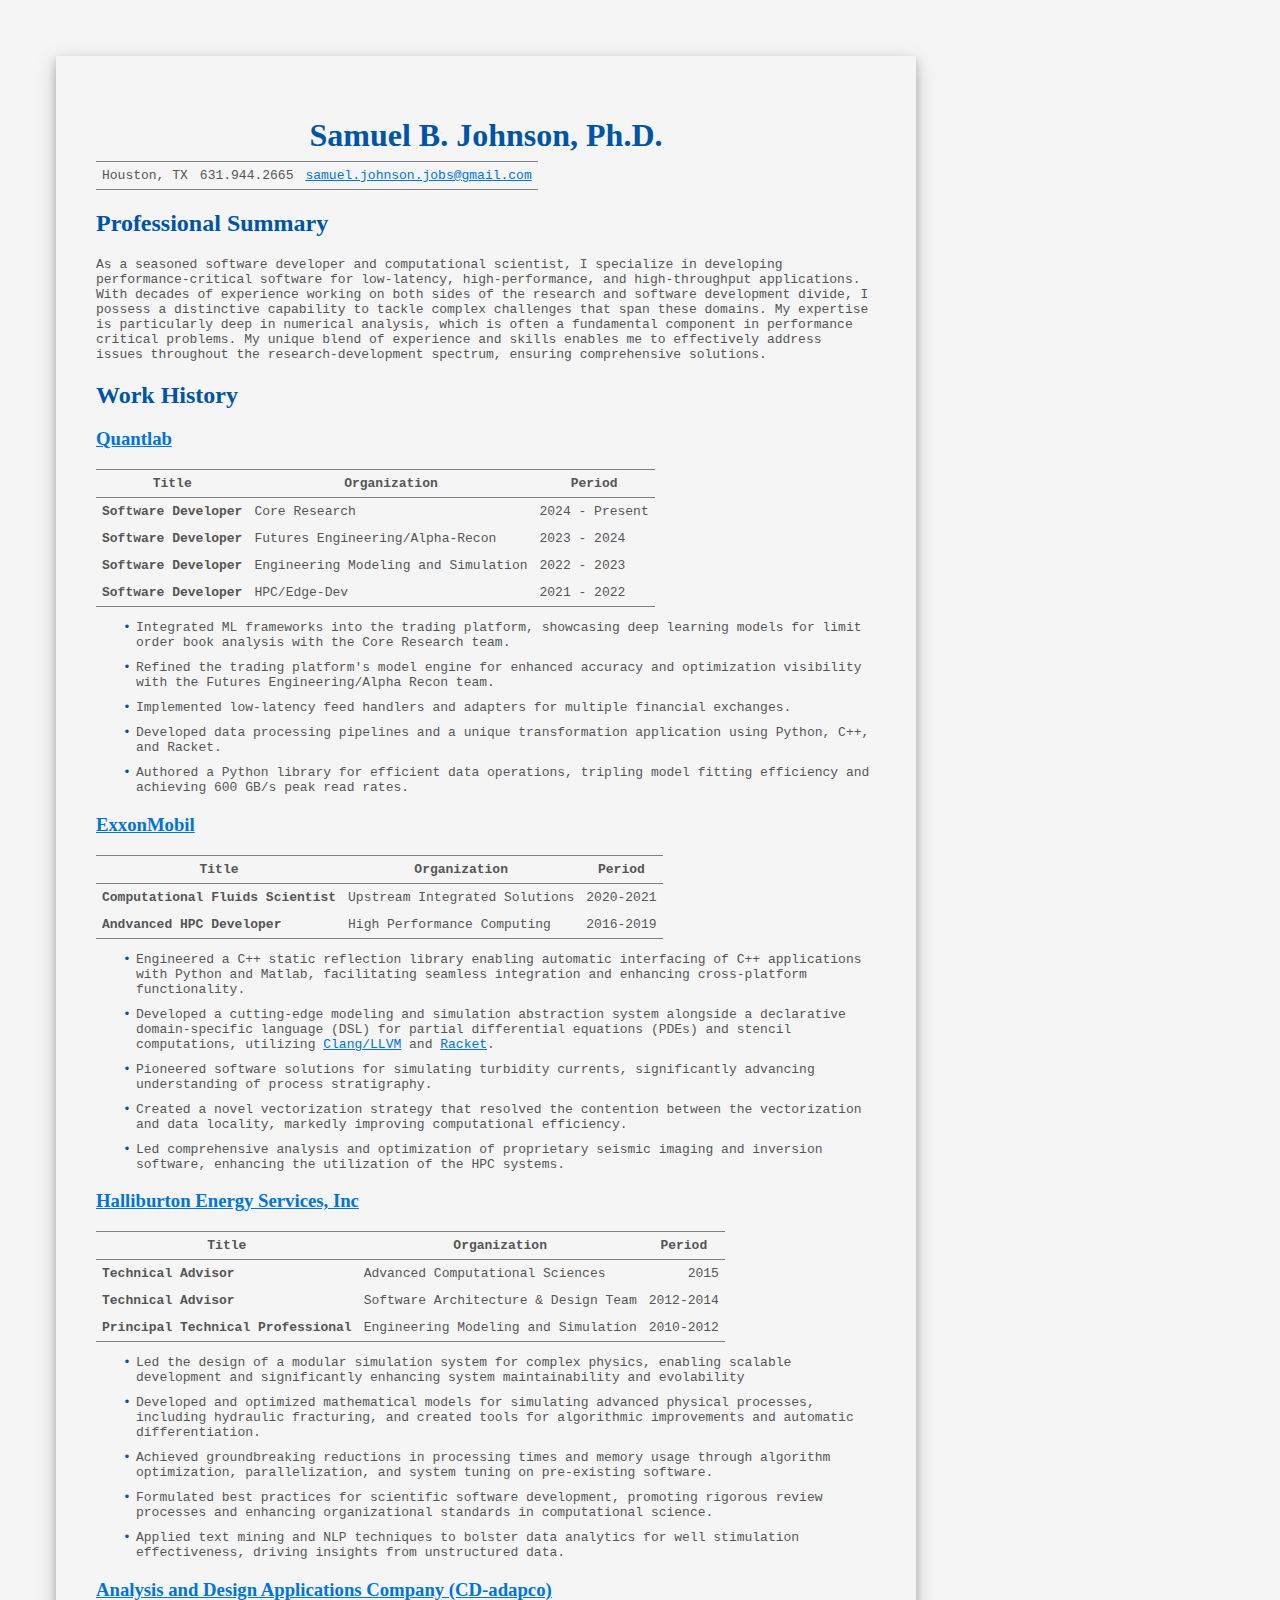
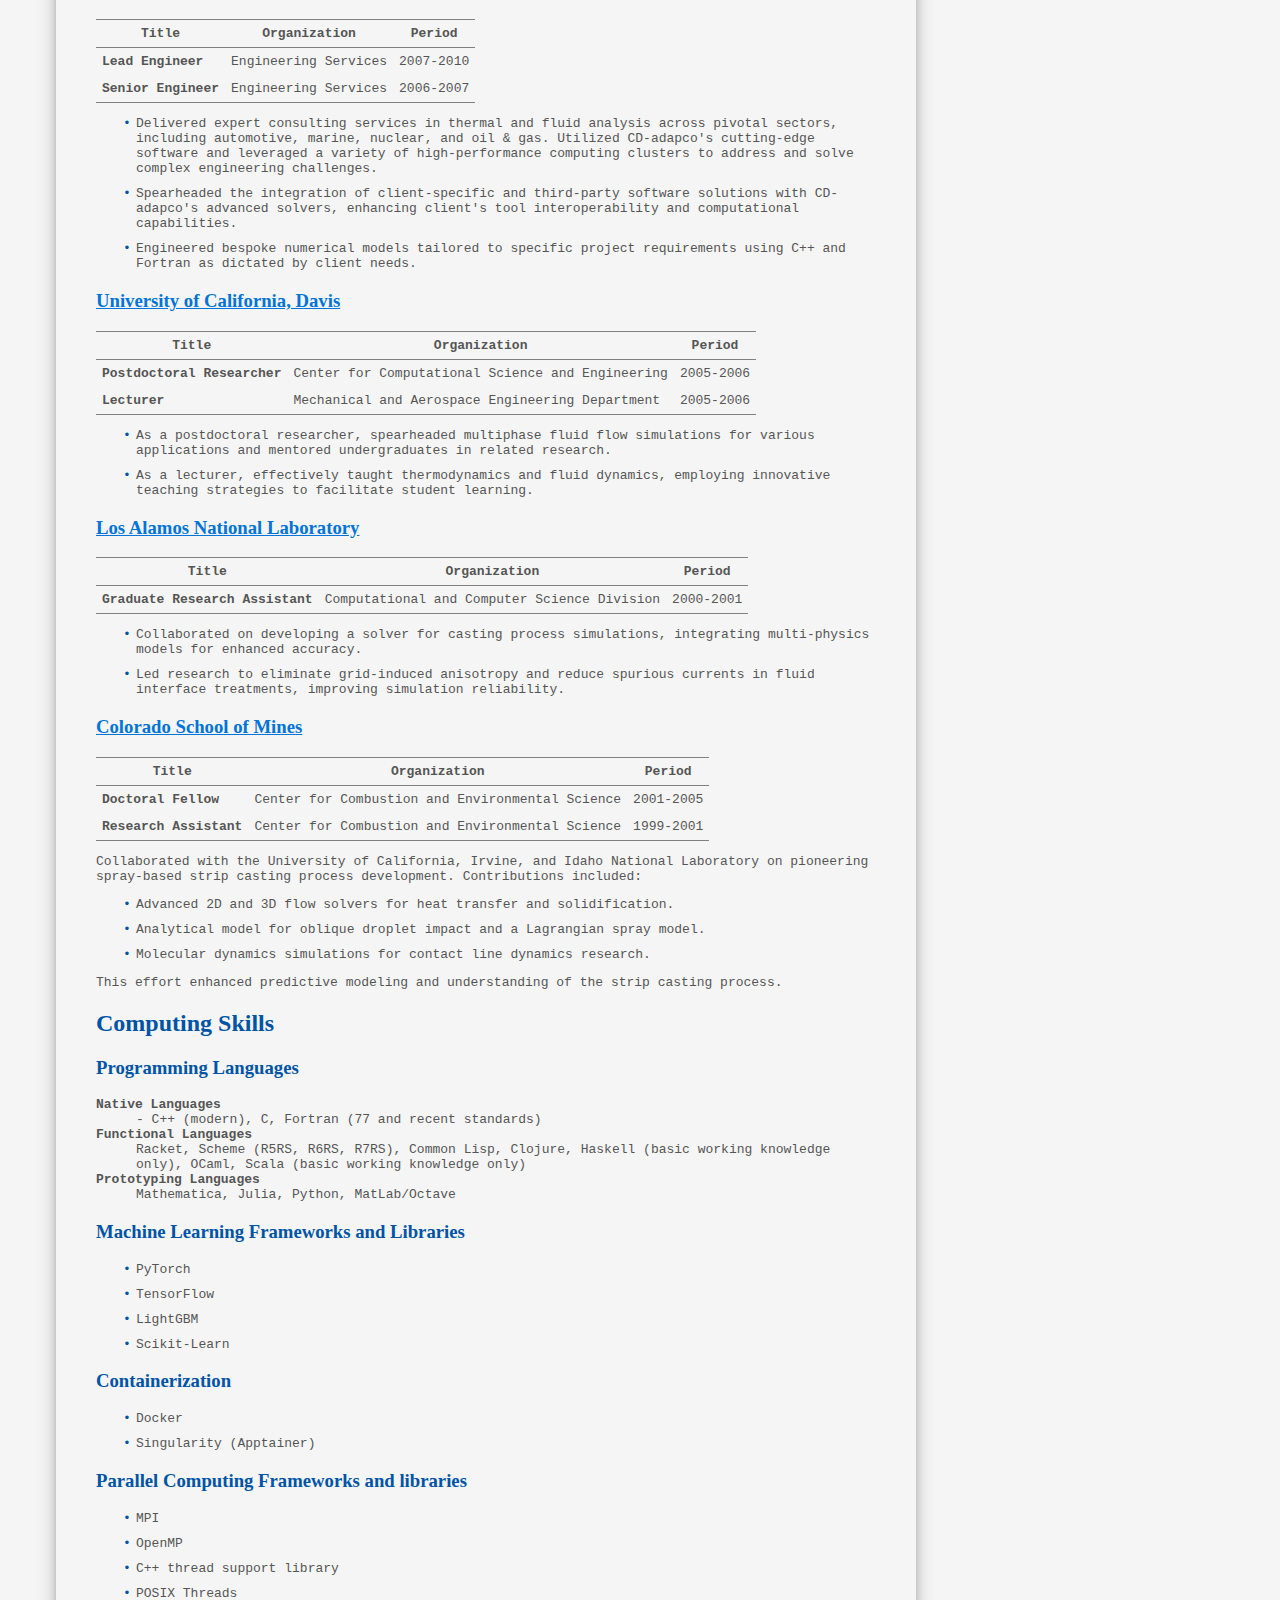
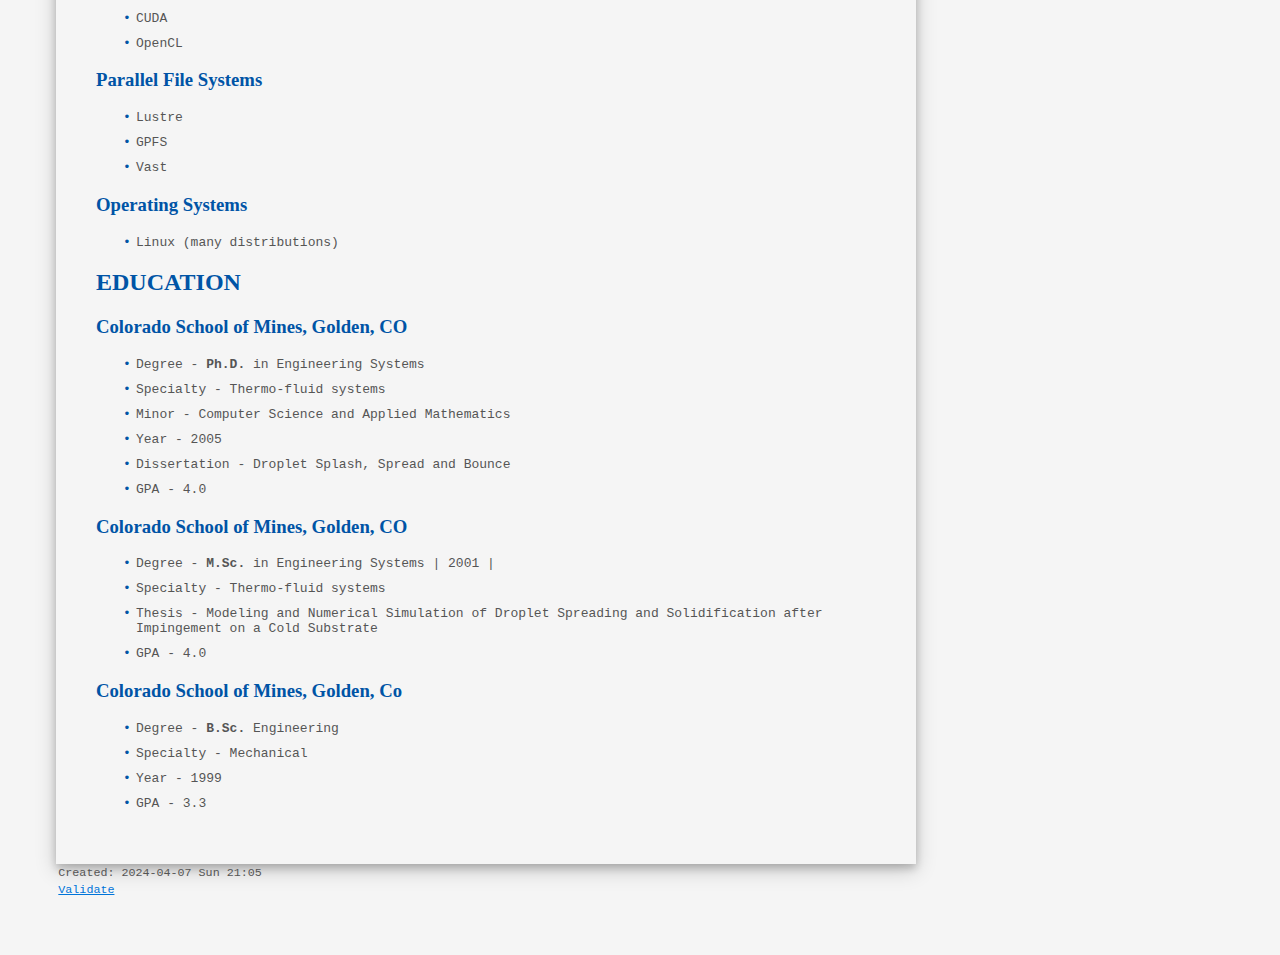
<file: resume-condensed.html>
<?xml version="1.0" encoding="utf-8"?>
<!DOCTYPE html PUBLIC "-//W3C//DTD XHTML 1.0 Strict//EN"
"http://www.w3.org/TR/xhtml1/DTD/xhtml1-strict.dtd">
<html xmlns="http://www.w3.org/1999/xhtml" lang="en" xml:lang="en">
<head>
<!-- 2024-04-07 Sun 21:05 -->
<meta http-equiv="Content-Type" content="text/html;charset=utf-8" />
<meta name="viewport" content="width=device-width, initial-scale=1" />
<title>Samuel B. Johnson, Ph.D.</title>
<meta name="generator" content="Org Mode" />
<style>
  #content { max-width: 60em; margin: auto; }
  .title  { text-align: center;
             margin-bottom: .2em; }
  .subtitle { text-align: center;
              font-size: medium;
              font-weight: bold;
              margin-top:0; }
  .todo   { font-family: monospace; color: red; }
  .done   { font-family: monospace; color: green; }
  .priority { font-family: monospace; color: orange; }
  .tag    { background-color: #eee; font-family: monospace;
            padding: 2px; font-size: 80%; font-weight: normal; }
  .timestamp { color: #bebebe; }
  .timestamp-kwd { color: #5f9ea0; }
  .org-right  { margin-left: auto; margin-right: 0px;  text-align: right; }
  .org-left   { margin-left: 0px;  margin-right: auto; text-align: left; }
  .org-center { margin-left: auto; margin-right: auto; text-align: center; }
  .underline { text-decoration: underline; }
  #postamble p, #preamble p { font-size: 90%; margin: .2em; }
  p.verse { margin-left: 3%; }
  pre {
    border: 1px solid #e6e6e6;
    border-radius: 3px;
    background-color: #f2f2f2;
    padding: 8pt;
    font-family: monospace;
    overflow: auto;
    margin: 1.2em;
  }
  pre.src {
    position: relative;
    overflow: auto;
  }
  pre.src:before {
    display: none;
    position: absolute;
    top: -8px;
    right: 12px;
    padding: 3px;
    color: #555;
    background-color: #f2f2f299;
  }
  pre.src:hover:before { display: inline; margin-top: 14px;}
  /* Languages per Org manual */
  pre.src-asymptote:before { content: 'Asymptote'; }
  pre.src-awk:before { content: 'Awk'; }
  pre.src-authinfo::before { content: 'Authinfo'; }
  pre.src-C:before { content: 'C'; }
  /* pre.src-C++ doesn't work in CSS */
  pre.src-clojure:before { content: 'Clojure'; }
  pre.src-css:before { content: 'CSS'; }
  pre.src-D:before { content: 'D'; }
  pre.src-ditaa:before { content: 'ditaa'; }
  pre.src-dot:before { content: 'Graphviz'; }
  pre.src-calc:before { content: 'Emacs Calc'; }
  pre.src-emacs-lisp:before { content: 'Emacs Lisp'; }
  pre.src-fortran:before { content: 'Fortran'; }
  pre.src-gnuplot:before { content: 'gnuplot'; }
  pre.src-haskell:before { content: 'Haskell'; }
  pre.src-hledger:before { content: 'hledger'; }
  pre.src-java:before { content: 'Java'; }
  pre.src-js:before { content: 'Javascript'; }
  pre.src-latex:before { content: 'LaTeX'; }
  pre.src-ledger:before { content: 'Ledger'; }
  pre.src-lisp:before { content: 'Lisp'; }
  pre.src-lilypond:before { content: 'Lilypond'; }
  pre.src-lua:before { content: 'Lua'; }
  pre.src-matlab:before { content: 'MATLAB'; }
  pre.src-mscgen:before { content: 'Mscgen'; }
  pre.src-ocaml:before { content: 'Objective Caml'; }
  pre.src-octave:before { content: 'Octave'; }
  pre.src-org:before { content: 'Org mode'; }
  pre.src-oz:before { content: 'OZ'; }
  pre.src-plantuml:before { content: 'Plantuml'; }
  pre.src-processing:before { content: 'Processing.js'; }
  pre.src-python:before { content: 'Python'; }
  pre.src-R:before { content: 'R'; }
  pre.src-ruby:before { content: 'Ruby'; }
  pre.src-sass:before { content: 'Sass'; }
  pre.src-scheme:before { content: 'Scheme'; }
  pre.src-screen:before { content: 'Gnu Screen'; }
  pre.src-sed:before { content: 'Sed'; }
  pre.src-sh:before { content: 'shell'; }
  pre.src-sql:before { content: 'SQL'; }
  pre.src-sqlite:before { content: 'SQLite'; }
  /* additional languages in org.el's org-babel-load-languages alist */
  pre.src-forth:before { content: 'Forth'; }
  pre.src-io:before { content: 'IO'; }
  pre.src-J:before { content: 'J'; }
  pre.src-makefile:before { content: 'Makefile'; }
  pre.src-maxima:before { content: 'Maxima'; }
  pre.src-perl:before { content: 'Perl'; }
  pre.src-picolisp:before { content: 'Pico Lisp'; }
  pre.src-scala:before { content: 'Scala'; }
  pre.src-shell:before { content: 'Shell Script'; }
  pre.src-ebnf2ps:before { content: 'ebfn2ps'; }
  /* additional language identifiers per "defun org-babel-execute"
       in ob-*.el */
  pre.src-cpp:before  { content: 'C++'; }
  pre.src-abc:before  { content: 'ABC'; }
  pre.src-coq:before  { content: 'Coq'; }
  pre.src-groovy:before  { content: 'Groovy'; }
  /* additional language identifiers from org-babel-shell-names in
     ob-shell.el: ob-shell is the only babel language using a lambda to put
     the execution function name together. */
  pre.src-bash:before  { content: 'bash'; }
  pre.src-csh:before  { content: 'csh'; }
  pre.src-ash:before  { content: 'ash'; }
  pre.src-dash:before  { content: 'dash'; }
  pre.src-ksh:before  { content: 'ksh'; }
  pre.src-mksh:before  { content: 'mksh'; }
  pre.src-posh:before  { content: 'posh'; }
  /* Additional Emacs modes also supported by the LaTeX listings package */
  pre.src-ada:before { content: 'Ada'; }
  pre.src-asm:before { content: 'Assembler'; }
  pre.src-caml:before { content: 'Caml'; }
  pre.src-delphi:before { content: 'Delphi'; }
  pre.src-html:before { content: 'HTML'; }
  pre.src-idl:before { content: 'IDL'; }
  pre.src-mercury:before { content: 'Mercury'; }
  pre.src-metapost:before { content: 'MetaPost'; }
  pre.src-modula-2:before { content: 'Modula-2'; }
  pre.src-pascal:before { content: 'Pascal'; }
  pre.src-ps:before { content: 'PostScript'; }
  pre.src-prolog:before { content: 'Prolog'; }
  pre.src-simula:before { content: 'Simula'; }
  pre.src-tcl:before { content: 'tcl'; }
  pre.src-tex:before { content: 'TeX'; }
  pre.src-plain-tex:before { content: 'Plain TeX'; }
  pre.src-verilog:before { content: 'Verilog'; }
  pre.src-vhdl:before { content: 'VHDL'; }
  pre.src-xml:before { content: 'XML'; }
  pre.src-nxml:before { content: 'XML'; }
  /* add a generic configuration mode; LaTeX export needs an additional
     (add-to-list 'org-latex-listings-langs '(conf " ")) in .emacs */
  pre.src-conf:before { content: 'Configuration File'; }

  table { border-collapse:collapse; }
  caption.t-above { caption-side: top; }
  caption.t-bottom { caption-side: bottom; }
  td, th { vertical-align:top;  }
  th.org-right  { text-align: center;  }
  th.org-left   { text-align: center;   }
  th.org-center { text-align: center; }
  td.org-right  { text-align: right;  }
  td.org-left   { text-align: left;   }
  td.org-center { text-align: center; }
  dt { font-weight: bold; }
  .footpara { display: inline; }
  .footdef  { margin-bottom: 1em; }
  .figure { padding: 1em; }
  .figure p { text-align: center; }
  .equation-container {
    display: table;
    text-align: center;
    width: 100%;
  }
  .equation {
    vertical-align: middle;
  }
  .equation-label {
    display: table-cell;
    text-align: right;
    vertical-align: middle;
  }
  .inlinetask {
    padding: 10px;
    border: 2px solid gray;
    margin: 10px;
    background: #ffffcc;
  }
  #org-div-home-and-up
   { text-align: right; font-size: 70%; white-space: nowrap; }
  textarea { overflow-x: auto; }
  .linenr { font-size: smaller }
  .code-highlighted { background-color: #ffff00; }
  .org-info-js_info-navigation { border-style: none; }
  #org-info-js_console-label
    { font-size: 10px; font-weight: bold; white-space: nowrap; }
  .org-info-js_search-highlight
    { background-color: #ffff00; color: #000000; font-weight: bold; }
  .org-svg { }
</style>
<link rel="stylesheet" type="text/css" href="resume.css" />
</head>
<body>
<div id="content" class="content">
<h1 class="title">Samuel B. Johnson, Ph.D.</h1>
<table border="2" cellspacing="0" cellpadding="6" rules="groups" frame="hsides">


<colgroup>
<col  class="org-left" />

<col  class="org-right" />

<col  class="org-left" />
</colgroup>
<tbody>
<tr>
<td class="org-left">Houston, TX</td>
<td class="org-right">631.944.2665</td>
<td class="org-left"><a href="mailto:samuel.johnson.jobs@gmail.com">samuel.johnson.jobs@gmail.com</a></td>
</tr>
</tbody>
</table>

<div id="outline-container-orgbbef9d0" class="outline-2">
<h2 id="orgbbef9d0">Professional Summary</h2>
<div class="outline-text-2" id="text-orgbbef9d0">
<p>
As a seasoned software developer and computational scientist, I
specialize in developing performance-critical software for
low-latency, high-performance, and high-throughput applications. With
decades of experience working on both sides of the research and software
development divide, I possess a distinctive capability to tackle complex
challenges that span these domains. My expertise is particularly
deep in numerical analysis, which is often a fundamental component
in performance critical problems. My unique blend of experience and
skills enables me to effectively address issues throughout the
research-development spectrum, ensuring comprehensive solutions.
</p>
</div>
</div>

<div id="outline-container-org51df5c6" class="outline-2">
<h2 id="org51df5c6">Work History</h2>
<div class="outline-text-2" id="text-org51df5c6">
</div>
<div id="outline-container-org77b92fc" class="outline-3">
<h3 id="org77b92fc"><a href="https://www.quantlab.com">Quantlab</a></h3>
<div class="outline-text-3" id="text-org77b92fc">
<table border="2" cellspacing="0" cellpadding="6" rules="groups" frame="hsides">


<colgroup>
<col  class="org-left" />

<col  class="org-left" />

<col  class="org-left" />
</colgroup>
<thead>
<tr>
<th scope="col" class="org-left">Title</th>
<th scope="col" class="org-left">Organization</th>
<th scope="col" class="org-left">Period</th>
</tr>
</thead>
<tbody>
<tr>
<td class="org-left"><b>Software Developer</b></td>
<td class="org-left">Core Research</td>
<td class="org-left">2024 - Present</td>
</tr>

<tr>
<td class="org-left"><b>Software Developer</b></td>
<td class="org-left">Futures Engineering/Alpha-Recon</td>
<td class="org-left">2023 - 2024</td>
</tr>

<tr>
<td class="org-left"><b>Software Developer</b></td>
<td class="org-left">Engineering Modeling and Simulation</td>
<td class="org-left">2022 - 2023</td>
</tr>

<tr>
<td class="org-left"><b>Software Developer</b></td>
<td class="org-left">HPC/Edge-Dev</td>
<td class="org-left">2021 - 2022</td>
</tr>
</tbody>
</table>

<ul class="org-ul">
<li>Integrated ML frameworks into the trading platform, showcasing deep
learning models for limit order book analysis with the Core
Research team.</li>

<li>Refined the trading platform's model engine for enhanced accuracy
and optimization visibility with the Futures Engineering/Alpha
Recon team.</li>

<li>Implemented low-latency feed handlers and adapters for multiple
financial exchanges.</li>

<li>Developed data processing pipelines and a unique transformation
application using Python, C++, and Racket.</li>

<li>Authored a Python library for efficient data operations, tripling
model fitting efficiency and achieving 600 GB/s peak read rates.</li>
</ul>
</div>
</div>

<div id="outline-container-org58052e6" class="outline-3">
<h3 id="org58052e6"><a href="https://www.exxonmobil.com">ExxonMobil</a></h3>
<div class="outline-text-3" id="text-org58052e6">
<table border="2" cellspacing="0" cellpadding="6" rules="groups" frame="hsides">


<colgroup>
<col  class="org-left" />

<col  class="org-left" />

<col  class="org-right" />
</colgroup>
<thead>
<tr>
<th scope="col" class="org-left">Title</th>
<th scope="col" class="org-left">Organization</th>
<th scope="col" class="org-right">Period</th>
</tr>
</thead>
<tbody>
<tr>
<td class="org-left"><b>Computational Fluids Scientist</b></td>
<td class="org-left">Upstream Integrated Solutions</td>
<td class="org-right">2020-2021</td>
</tr>

<tr>
<td class="org-left"><b>Andvanced HPC Developer</b></td>
<td class="org-left">High Performance Computing</td>
<td class="org-right">2016-2019</td>
</tr>
</tbody>
</table>

<ul class="org-ul">
<li>Engineered a C++ static reflection library enabling automatic interfacing
of C++ applications with Python and Matlab, facilitating seamless
integration and enhancing cross-platform functionality.</li>

<li>Developed a cutting-edge modeling and simulation abstraction system
alongside a declarative domain-specific language (DSL) for partial
differential equations (PDEs) and stencil computations, utilizing
<a href="https://clang.llvm.org/">Clang/LLVM</a> and <a href="https://racket-lang.org/">Racket</a>.</li>

<li>Pioneered software solutions for simulating turbidity currents,
significantly advancing understanding of process stratigraphy.</li>

<li>Created a novel vectorization strategy that resolved the contention
between the vectorization and data locality, markedly improving
computational efficiency.</li>

<li>Led comprehensive analysis and optimization of proprietary seismic
imaging and inversion software, enhancing the utilization of the
HPC systems.</li>
</ul>
</div>
</div>

<div id="outline-container-org5d6745b" class="outline-3">
<h3 id="org5d6745b"><a href="http://www.halliburton.com">Halliburton Energy Services, Inc</a></h3>
<div class="outline-text-3" id="text-org5d6745b">
<table border="2" cellspacing="0" cellpadding="6" rules="groups" frame="hsides">


<colgroup>
<col  class="org-left" />

<col  class="org-left" />

<col  class="org-right" />
</colgroup>
<thead>
<tr>
<th scope="col" class="org-left">Title</th>
<th scope="col" class="org-left">Organization</th>
<th scope="col" class="org-right">Period</th>
</tr>
</thead>
<tbody>
<tr>
<td class="org-left"><b>Technical Advisor</b></td>
<td class="org-left">Advanced Computational Sciences</td>
<td class="org-right">2015</td>
</tr>

<tr>
<td class="org-left"><b>Technical Advisor</b></td>
<td class="org-left">Software Architecture &amp; Design Team</td>
<td class="org-right">2012-2014</td>
</tr>

<tr>
<td class="org-left"><b>Principal Technical Professional</b></td>
<td class="org-left">Engineering Modeling and Simulation</td>
<td class="org-right">2010-2012</td>
</tr>
</tbody>
</table>

<ul class="org-ul">
<li>Led the design of a modular simulation system for complex physics,
enabling scalable development and significantly enhancing system
maintainability and evolability</li>

<li>Developed and optimized mathematical models for simulating advanced
physical processes, including hydraulic fracturing, and created
tools for algorithmic improvements and automatic differentiation.</li>

<li>Achieved groundbreaking reductions in processing times and memory
usage through algorithm optimization, parallelization, and system
tuning on pre-existing software.</li>

<li>Formulated best practices for scientific software development,
promoting rigorous review processes and enhancing organizational
standards in computational science.</li>

<li>Applied text mining and NLP techniques to bolster data analytics
for well stimulation effectiveness, driving insights from
unstructured data.</li>
</ul>
</div>
</div>

<div id="outline-container-org1073d6c" class="outline-3">
<h3 id="org1073d6c"><a href="http://www.cd-adapco.com/">Analysis and Design Applications Company (CD-adapco)</a></h3>
<div class="outline-text-3" id="text-org1073d6c">
<table border="2" cellspacing="0" cellpadding="6" rules="groups" frame="hsides">


<colgroup>
<col  class="org-left" />

<col  class="org-left" />

<col  class="org-right" />
</colgroup>
<thead>
<tr>
<th scope="col" class="org-left">Title</th>
<th scope="col" class="org-left">Organization</th>
<th scope="col" class="org-right">Period</th>
</tr>
</thead>
<tbody>
<tr>
<td class="org-left"><b>Lead Engineer</b></td>
<td class="org-left">Engineering Services</td>
<td class="org-right">2007-2010</td>
</tr>

<tr>
<td class="org-left"><b>Senior Engineer</b></td>
<td class="org-left">Engineering Services</td>
<td class="org-right">2006-2007</td>
</tr>
</tbody>
</table>

<ul class="org-ul">
<li>Delivered expert consulting services in thermal and fluid analysis
across pivotal sectors, including automotive, marine, nuclear, and
oil &amp; gas. Utilized CD-adapco's cutting-edge software and leveraged
a variety of high-performance computing clusters to address and
solve complex engineering challenges.</li>

<li>Spearheaded the integration of client-specific and third-party
software solutions with CD-adapco's advanced solvers, enhancing
client's tool interoperability and computational capabilities.</li>

<li>Engineered bespoke numerical models tailored to specific project
requirements using C++ and Fortran as dictated by client needs.</li>
</ul>
</div>
</div>

<div id="outline-container-org5850bf7" class="outline-3">
<h3 id="org5850bf7"><a href="http://ucdavis.edu/">University of California, Davis</a></h3>
<div class="outline-text-3" id="text-org5850bf7">
<table border="2" cellspacing="0" cellpadding="6" rules="groups" frame="hsides">


<colgroup>
<col  class="org-left" />

<col  class="org-left" />

<col  class="org-right" />
</colgroup>
<thead>
<tr>
<th scope="col" class="org-left">Title</th>
<th scope="col" class="org-left">Organization</th>
<th scope="col" class="org-right">Period</th>
</tr>
</thead>
<tbody>
<tr>
<td class="org-left"><b>Postdoctoral Researcher</b></td>
<td class="org-left">Center for Computational Science and Engineering</td>
<td class="org-right">2005-2006</td>
</tr>

<tr>
<td class="org-left"><b>Lecturer</b></td>
<td class="org-left">Mechanical and Aerospace Engineering Department</td>
<td class="org-right">2005-2006</td>
</tr>
</tbody>
</table>

<ul class="org-ul">
<li>As a postdoctoral researcher, spearheaded multiphase fluid flow
simulations for various applications and mentored undergraduates in
related research.</li>

<li>As a lecturer, effectively taught thermodynamics and fluid
dynamics, employing innovative teaching strategies to facilitate
student learning.</li>
</ul>
</div>
</div>

<div id="outline-container-org06e3147" class="outline-3">
<h3 id="org06e3147"><a href="http://www.lanl.gov">Los Alamos National Laboratory</a></h3>
<div class="outline-text-3" id="text-org06e3147">
<table border="2" cellspacing="0" cellpadding="6" rules="groups" frame="hsides">


<colgroup>
<col  class="org-left" />

<col  class="org-left" />

<col  class="org-right" />
</colgroup>
<thead>
<tr>
<th scope="col" class="org-left">Title</th>
<th scope="col" class="org-left">Organization</th>
<th scope="col" class="org-right">Period</th>
</tr>
</thead>
<tbody>
<tr>
<td class="org-left"><b>Graduate Research Assistant</b></td>
<td class="org-left">Computational and Computer Science Division</td>
<td class="org-right">2000-2001</td>
</tr>
</tbody>
</table>

<ul class="org-ul">
<li>Collaborated on developing a solver for casting process
simulations, integrating multi-physics models for enhanced
accuracy.</li>

<li>Led research to eliminate grid-induced anisotropy and reduce
spurious currents in fluid interface treatments, improving
simulation reliability.</li>
</ul>
</div>
</div>

<div id="outline-container-org4f18134" class="outline-3">
<h3 id="org4f18134"><a href="https://www.mines.edu/">Colorado School of Mines</a></h3>
<div class="outline-text-3" id="text-org4f18134">
<table border="2" cellspacing="0" cellpadding="6" rules="groups" frame="hsides">


<colgroup>
<col  class="org-left" />

<col  class="org-left" />

<col  class="org-right" />
</colgroup>
<thead>
<tr>
<th scope="col" class="org-left">Title</th>
<th scope="col" class="org-left">Organization</th>
<th scope="col" class="org-right">Period</th>
</tr>
</thead>
<tbody>
<tr>
<td class="org-left"><b>Doctoral Fellow</b></td>
<td class="org-left">Center for Combustion and Environmental Science</td>
<td class="org-right">2001-2005</td>
</tr>

<tr>
<td class="org-left"><b>Research Assistant</b></td>
<td class="org-left">Center for Combustion and Environmental Science</td>
<td class="org-right">1999-2001</td>
</tr>
</tbody>
</table>

<p>
Collaborated with the University of California, Irvine, and Idaho
National Laboratory on pioneering spray-based strip casting process
development. Contributions included:
</p>

<ul class="org-ul">
<li>Advanced 2D and 3D flow solvers for heat transfer and
solidification.</li>

<li>Analytical model for oblique droplet impact and a Lagrangian spray
model.</li>

<li>Molecular dynamics simulations for contact line dynamics research.</li>
</ul>

<p>
This effort enhanced predictive modeling and understanding of the
strip casting process.
</p>
</div>
</div>
</div>

<div id="outline-container-org7cbd790" class="outline-2">
<h2 id="org7cbd790">Computing Skills</h2>
<div class="outline-text-2" id="text-org7cbd790">
</div>
<div id="outline-container-org287def1" class="outline-3">
<h3 id="org287def1">Programming Languages</h3>
<div class="outline-text-3" id="text-org287def1">
<dl class="org-dl">
<dt>Native Languages</dt><dd>- C++ (modern), C, Fortran (77 and recent standards)</dd>

<dt>Functional Languages</dt><dd>Racket, Scheme (R5RS, R6RS, R7RS), Common Lisp,
Clojure,  Haskell (basic working knowledge only), OCaml, Scala (basic working knowledge only)</dd>

<dt>Prototyping Languages</dt><dd>Mathematica, Julia, Python, MatLab/Octave</dd>
</dl>
</div>
</div>

<div id="outline-container-org9c4999d" class="outline-3">
<h3 id="org9c4999d">Machine Learning Frameworks and Libraries</h3>
<div class="outline-text-3" id="text-org9c4999d">
<ul class="org-ul">
<li>PyTorch</li>
<li>TensorFlow</li>
<li>LightGBM</li>
<li>Scikit-Learn</li>
</ul>
</div>
</div>

<div id="outline-container-org10367d8" class="outline-3">
<h3 id="org10367d8">Containerization</h3>
<div class="outline-text-3" id="text-org10367d8">
<ul class="org-ul">
<li>Docker</li>
<li>Singularity (Apptainer)</li>
</ul>
</div>
</div>

<div id="outline-container-orgd508faf" class="outline-3">
<h3 id="orgd508faf">Parallel Computing Frameworks and libraries</h3>
<div class="outline-text-3" id="text-orgd508faf">
<ul class="org-ul">
<li>MPI</li>
<li>OpenMP</li>
<li>C++ thread support library</li>
<li>POSIX Threads</li>
<li>CUDA</li>
<li>OpenCL</li>
</ul>
</div>
</div>

<div id="outline-container-org7a72f3b" class="outline-3">
<h3 id="org7a72f3b">Parallel File Systems</h3>
<div class="outline-text-3" id="text-org7a72f3b">
<ul class="org-ul">
<li>Lustre</li>
<li>GPFS</li>
<li>Vast</li>
</ul>
</div>
</div>

<div id="outline-container-orgb003c8d" class="outline-3">
<h3 id="orgb003c8d">Operating Systems</h3>
<div class="outline-text-3" id="text-orgb003c8d">
<ul class="org-ul">
<li>Linux (many distributions)</li>
</ul>
</div>
</div>
</div>

<div id="outline-container-orgeebea0e" class="outline-2">
<h2 id="orgeebea0e">EDUCATION</h2>
<div class="outline-text-2" id="text-orgeebea0e">
</div>
<div id="outline-container-orge164f18" class="outline-3">
<h3 id="orge164f18">Colorado School of Mines, Golden, CO</h3>
<div class="outline-text-3" id="text-orge164f18">
<ul class="org-ul">
<li>Degree -  <b>Ph.D.</b> in Engineering Systems</li>
<li>Specialty - Thermo-fluid systems</li>
<li>Minor - Computer Science and Applied Mathematics</li>
<li>Year - 2005</li>
<li>Dissertation - Droplet Splash, Spread and Bounce</li>
<li>GPA - 4.0</li>
</ul>
</div>
</div>

<div id="outline-container-org6601662" class="outline-3">
<h3 id="org6601662">Colorado School of Mines, Golden, CO</h3>
<div class="outline-text-3" id="text-org6601662">
<ul class="org-ul">
<li>Degree - <b>M.Sc.</b> in Engineering Systems | 2001 |</li>
<li>Specialty - Thermo-fluid systems</li>
<li>Thesis - Modeling and Numerical Simulation of Droplet Spreading and Solidification after  Impingement on a Cold Substrate</li>
<li>GPA - 4.0</li>
</ul>
</div>
</div>

<div id="outline-container-org245637c" class="outline-3">
<h3 id="org245637c">Colorado School of Mines, Golden, Co</h3>
<div class="outline-text-3" id="text-org245637c">
<ul class="org-ul">
<li>Degree - <b>B.Sc.</b>  Engineering</li>
<li>Specialty - Mechanical</li>
<li>Year - 1999</li>
<li>GPA - 3.3</li>
</ul>
</div>
</div>
</div>
</div>
<div id="postamble" class="status">
<p class="date">Created: 2024-04-07 Sun 21:05</p>
<p class="validation"><a href="https://validator.w3.org/check?uri=referer">Validate</a></p>
</div>
</body>
</html>
</file>
<file: resume.css>
.content {
    width: 8.5in; /* Adjust based on desired width */
    box-shadow: 0 4px 8px 0 rgba(0, 0, 0, 0.2), 0 6px 20px 0 rgba(0, 0, 0, 0.19);
    padding-left: 40px;
    padding-right: 40px;
    padding-top: 40px;
    padding-bottom: 40px
}

body {
  font-family: 'Helvetica Neue', Helvetica, Arial, sans-serif;
  color: #333;  

}


h1, h2, h3, h4 {
  font-family: 'Georgia', serif;
  color: #0054a6; /* A professional blue */
}


section {
  margin-bottom: 20px;
}

li {
  margin-bottom: 10px;
}

body {
  background-color: #f5f5f5; /* Light grey background */
}
a {
  color: #0074d9; /* Bright, but not too stark, blue for links */
}

ul {
  list-style-type: none; /* Remove default bullets */
}
li:before {
  content: '•'; /* Custom bullet point */
  color: #0054a6; /* Match heading colors */
  display: inline-block; 
  width: 1em;
  margin-left: -1em;
}

ul {
  list-style-type: none; /* Remove default bullets */
}
li:before {
  content: '•'; /* Custom bullet point */
  color: #0054a6; /* Match heading colors */
  display: inline-block; 
  width: 1em;
  margin-left: -1em;
}


body { font-family: monospace; color: #555555; width: 7.5in; padding: 0.5in; }
.title  { text-align: center; }
.todo   { font-family: monospace; color: red; }
.done   { color: green; }
.tag    { background-color: #eee; font-family: monospace;
          padding: 2px; font-size: 80%; font-weight: normal; }
.timestamp { color: #000000; }
.timestamp-kwd { color: #5f9ea0; }
.right  { margin-left: auto; margin-right: 0px;  text-align: right; }
.left   { margin-left: 0px;  margin-right: auto; text-align: left; }
.center { margin-left: auto; margin-right: auto; text-align: center; }
.underline { text-decoration: underline; }
#postamble p, #preamble p { font-size: 90%; margin: .2em; }
p.verse { margin-left: 3%; }
pre {
    border: 1px solid #000000;
    box-shadow: 3px 3px 3px #eee;
    padding: 8pt;
    font-family: monospace;
    overflow: auto;
    margin: 1.2em;
}
pre.src {
    position: relative;
    overflow: visible;
    padding-top: 1.2em;
}
pre.src:before {
    display: none;
    position: absolute;
    background-color: white;
    top: -10px;
    right: 10px;
    padding: 3px;
    border: 1px solid black;
}
pre.src:hover:before { display: inline;}
pre.src-sh:before    { content: 'sh'; }
pre.src-bash:before  { content: 'sh'; }
pre.src-emacs-lisp:before { content: 'Emacs Lisp'; }
pre.src-R:before     { content: 'R'; }
pre.src-perl:before  { content: 'Perl'; }
pre.src-java:before  { content: 'Java'; }
pre.src-sql:before   { content: 'SQL'; }

table { border-collapse:collapse; }
caption.t-above { caption-side: top; }
caption.t-bottom { caption-side: bottom; }
td, th { vertical-align:top;  }
th.right  { text-align: center;  }
th.left   { text-align: center;   }
th.center { text-align: center; }
td.right  { text-align: right;  }
td.left   { text-align: left;   }
td.center { text-align: center; }
dt { font-weight: bold; }
.footpara:nth-child(2) { display: inline; }
.footpara { display: block; }
.footdef  { margin-bottom: 1em; }
.figure { padding: 1em; }
.figure p { text-align: center; }
.inlinetask {
    padding: 10px;
    border: 2px solid #000000;
    margin: 10px;
    background: #ffffcc;
}
#org-div-home-and-up
{ text-align: right; font-size: 70%; white-space: nowrap; }
textarea { overflow-x: auto; }
.linenr { font-size: smaller }
.code-highlighted { background-color: #ffff00; }
.org-info-js_info-navigation { border-style: none; }
#org-info-js_console-label
{ font-size: 10px; font-weight: bold; white-space: nowrap; }
.org-info-js_search-highlight
{ background-color: #ffff00; color: #000000; font-weight: bold; }
</file>
